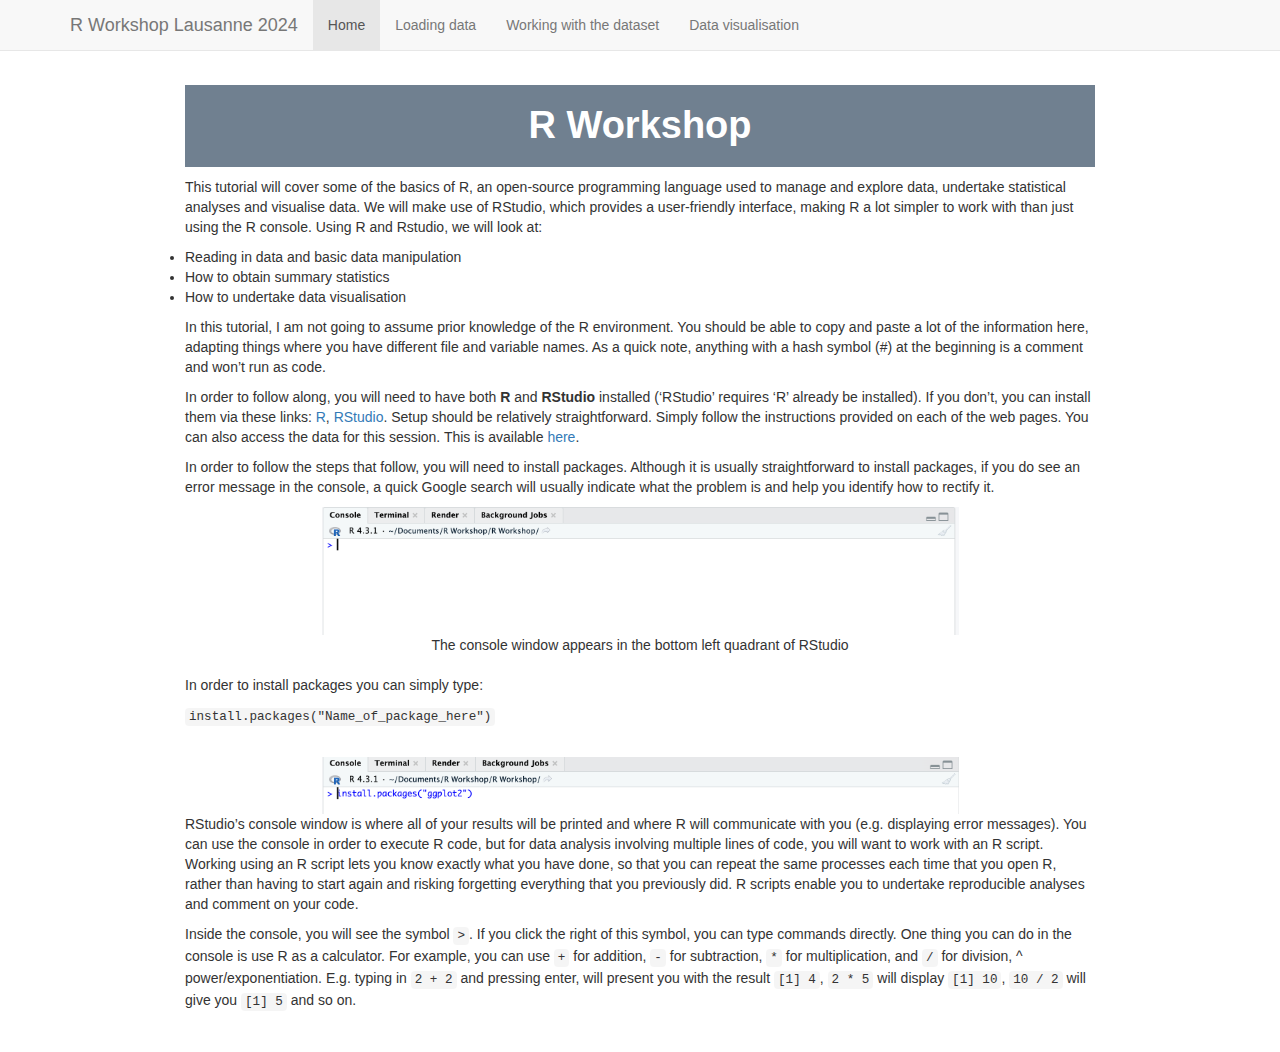
<file: index.html>
<!DOCTYPE html>

<html>

<head>

<meta charset="utf-8" />
<meta name="generator" content="pandoc" />
<meta http-equiv="X-UA-Compatible" content="IE=EDGE" />




<title>R Workshop</title>

<script src="site_libs/header-attrs-2.25/header-attrs.js"></script>
<script src="site_libs/jquery-3.6.0/jquery-3.6.0.min.js"></script>
<meta name="viewport" content="width=device-width, initial-scale=1" />
<link href="site_libs/bootstrap-3.3.5/css/bootstrap.min.css" rel="stylesheet" />
<script src="site_libs/bootstrap-3.3.5/js/bootstrap.min.js"></script>
<script src="site_libs/bootstrap-3.3.5/shim/html5shiv.min.js"></script>
<script src="site_libs/bootstrap-3.3.5/shim/respond.min.js"></script>
<style>h1 {font-size: 34px;}
       h1.title {font-size: 38px;}
       h2 {font-size: 30px;}
       h3 {font-size: 24px;}
       h4 {font-size: 18px;}
       h5 {font-size: 16px;}
       h6 {font-size: 12px;}
       code {color: inherit; background-color: rgba(0, 0, 0, 0.04);}
       pre:not([class]) { background-color: white }</style>
<script src="site_libs/navigation-1.1/tabsets.js"></script>
<link href="site_libs/highlightjs-9.12.0/default.css" rel="stylesheet" />
<script src="site_libs/highlightjs-9.12.0/highlight.js"></script>

<style type="text/css">
  code{white-space: pre-wrap;}
  span.smallcaps{font-variant: small-caps;}
  span.underline{text-decoration: underline;}
  div.column{display: inline-block; vertical-align: top; width: 50%;}
  div.hanging-indent{margin-left: 1.5em; text-indent: -1.5em;}
  ul.task-list{list-style: none;}
    </style>

<style type="text/css">code{white-space: pre;}</style>
<script type="text/javascript">
if (window.hljs) {
  hljs.configure({languages: []});
  hljs.initHighlightingOnLoad();
  if (document.readyState && document.readyState === "complete") {
    window.setTimeout(function() { hljs.initHighlighting(); }, 0);
  }
}
</script>






<link rel="stylesheet" href="style.css" type="text/css" />



<style type = "text/css">
.main-container {
  max-width: 940px;
  margin-left: auto;
  margin-right: auto;
}
img {
  max-width:100%;
}
.tabbed-pane {
  padding-top: 12px;
}
.html-widget {
  margin-bottom: 20px;
}
button.code-folding-btn:focus {
  outline: none;
}
summary {
  display: list-item;
}
details > summary > p:only-child {
  display: inline;
}
pre code {
  padding: 0;
}
</style>


<style type="text/css">
.dropdown-submenu {
  position: relative;
}
.dropdown-submenu>.dropdown-menu {
  top: 0;
  left: 100%;
  margin-top: -6px;
  margin-left: -1px;
  border-radius: 0 6px 6px 6px;
}
.dropdown-submenu:hover>.dropdown-menu {
  display: block;
}
.dropdown-submenu>a:after {
  display: block;
  content: " ";
  float: right;
  width: 0;
  height: 0;
  border-color: transparent;
  border-style: solid;
  border-width: 5px 0 5px 5px;
  border-left-color: #cccccc;
  margin-top: 5px;
  margin-right: -10px;
}
.dropdown-submenu:hover>a:after {
  border-left-color: #adb5bd;
}
.dropdown-submenu.pull-left {
  float: none;
}
.dropdown-submenu.pull-left>.dropdown-menu {
  left: -100%;
  margin-left: 10px;
  border-radius: 6px 0 6px 6px;
}
</style>

<script type="text/javascript">
// manage active state of menu based on current page
$(document).ready(function () {
  // active menu anchor
  href = window.location.pathname
  href = href.substr(href.lastIndexOf('/') + 1)
  if (href === "")
    href = "index.html";
  var menuAnchor = $('a[href="' + href + '"]');

  // mark the anchor link active (and if it's in a dropdown, also mark that active)
  var dropdown = menuAnchor.closest('li.dropdown');
  if (window.bootstrap) { // Bootstrap 4+
    menuAnchor.addClass('active');
    dropdown.find('> .dropdown-toggle').addClass('active');
  } else { // Bootstrap 3
    menuAnchor.parent().addClass('active');
    dropdown.addClass('active');
  }

  // Navbar adjustments
  var navHeight = $(".navbar").first().height() + 15;
  var style = document.createElement('style');
  var pt = "padding-top: " + navHeight + "px; ";
  var mt = "margin-top: -" + navHeight + "px; ";
  var css = "";
  // offset scroll position for anchor links (for fixed navbar)
  for (var i = 1; i <= 6; i++) {
    css += ".section h" + i + "{ " + pt + mt + "}\n";
  }
  style.innerHTML = "body {" + pt + "padding-bottom: 40px; }\n" + css;
  document.head.appendChild(style);
});
</script>

<!-- tabsets -->

<style type="text/css">
.tabset-dropdown > .nav-tabs {
  display: inline-table;
  max-height: 500px;
  min-height: 44px;
  overflow-y: auto;
  border: 1px solid #ddd;
  border-radius: 4px;
}

.tabset-dropdown > .nav-tabs > li.active:before, .tabset-dropdown > .nav-tabs.nav-tabs-open:before {
  content: "\e259";
  font-family: 'Glyphicons Halflings';
  display: inline-block;
  padding: 10px;
  border-right: 1px solid #ddd;
}

.tabset-dropdown > .nav-tabs.nav-tabs-open > li.active:before {
  content: "\e258";
  font-family: 'Glyphicons Halflings';
  border: none;
}

.tabset-dropdown > .nav-tabs > li.active {
  display: block;
}

.tabset-dropdown > .nav-tabs > li > a,
.tabset-dropdown > .nav-tabs > li > a:focus,
.tabset-dropdown > .nav-tabs > li > a:hover {
  border: none;
  display: inline-block;
  border-radius: 4px;
  background-color: transparent;
}

.tabset-dropdown > .nav-tabs.nav-tabs-open > li {
  display: block;
  float: none;
}

.tabset-dropdown > .nav-tabs > li {
  display: none;
}
</style>

<!-- code folding -->




</head>

<body>


<div class="container-fluid main-container">




<div class="navbar navbar-default  navbar-fixed-top" role="navigation">
  <div class="container">
    <div class="navbar-header">
      <button type="button" class="navbar-toggle collapsed" data-toggle="collapse" data-bs-toggle="collapse" data-target="#navbar" data-bs-target="#navbar">
        <span class="icon-bar"></span>
        <span class="icon-bar"></span>
        <span class="icon-bar"></span>
      </button>
      <a class="navbar-brand" href="index.html">R Workshop Lausanne 2024</a>
    </div>
    <div id="navbar" class="navbar-collapse collapse">
      <ul class="nav navbar-nav">
        <li>
  <a href="index.html">Home</a>
</li>
<li>
  <a href="working_with_data.html">Loading data</a>
</li>
<li>
  <a href="working_with_data_2.html">Working with the dataset</a>
</li>
<li>
  <a href="Plotting-with-ggplot2.html">Data visualisation</a>
</li>
      </ul>
      <ul class="nav navbar-nav navbar-right">
        
      </ul>
    </div><!--/.nav-collapse -->
  </div><!--/.container -->
</div><!--/.navbar -->

<div id="header">



<h1 class="title toc-ignore">R Workshop</h1>

</div>


<p>This tutorial will cover some of the basics of R, an open-source
programming language used to manage and explore data, undertake
statistical analyses and visualise data. We will make use of RStudio,
which provides a user-friendly interface, making R a lot simpler to work
with than just using the R console. Using R and Rstudio, we will look
at:</p>
<li>
Reading in data and basic data manipulation
<li>
How to obtain summary statistics
<li>
How to undertake data visualisation
</li>
<p>
<p>In this tutorial, I am not going to assume prior knowledge of the R
environment. You should be able to copy and paste a lot of the
information here, adapting things where you have different file and
variable names. As a quick note, anything with a hash symbol (#) at the
beginning is a comment and won’t run as code.</p>
<p>In order to follow along, you will need to have both <b> R </b> and
<b> RStudio </b> installed (‘RStudio’ requires ‘R’ already be
installed). If you don’t, you can install them via these links: <a
href="https://cran.rstudio.com/">R</a>, <a
href="https://www.rstudio.com/products/rstudio/download/#download">RStudio</a>.
Setup should be relatively straightforward. Simply follow the
instructions provided on each of the web pages. You can also access the
data for this session. This is available <a
href="https://osf.io/dpxbk">here</a>.</p>
<p>In order to follow the steps that follow, you will need to install
packages. Although it is usually straightforward to install packages, if
you do see an error message in the console, a quick Google search will
usually indicate what the problem is and help you identify how to
rectify it. <br></p>
<center>
<div class="float">
<img src="Console%20window.png" style="width:70.0%"
alt="The console window appears in the bottom left quadrant of RStudio" />
<div class="figcaption">The console window appears in the bottom left
quadrant of RStudio</div>
</div>
</center>
<p><br> In order to install packages you can simply type:</p>
<p><code>install.packages("Name_of_package_here")</code> <br><br></p>
<center>
<img src="Console%20window%20package%20install.png"
style="width:70.0%" />
</center>
<p>RStudio’s console window is where all of your results will be printed
and where R will communicate with you (e.g. displaying error messages).
You can use the console in order to execute R code, but for data
analysis involving multiple lines of code, you will want to work with an
R script. Working using an R script lets you know exactly what you have
done, so that you can repeat the same processes each time that you open
R, rather than having to start again and risking forgetting everything
that you previously did. R scripts enable you to undertake reproducible
analyses and comment on your code.</p>
<p>Inside the console, you will see the symbol <code>&gt;</code>. If you
click the right of this symbol, you can type commands directly. One
thing you can do in the console is use R as a calculator. For example,
you can use <code>+</code> for addition, <code>-</code> for subtraction,
<code>*</code> for multiplication, and <code>/</code> for division, ^
power/exponentiation. E.g. typing in <code>2 + 2</code> and pressing
enter, will present you with the result <code>[1] 4</code>,
<code>2 * 5</code> will display <code>[1] 10</code>, <code>10 / 2</code>
will give you <code>[1] 5</code> and so on.</p>




</div>

<script>

// add bootstrap table styles to pandoc tables
function bootstrapStylePandocTables() {
  $('tr.odd').parent('tbody').parent('table').addClass('table table-condensed');
}
$(document).ready(function () {
  bootstrapStylePandocTables();
});


</script>

<!-- tabsets -->

<script>
$(document).ready(function () {
  window.buildTabsets("TOC");
});

$(document).ready(function () {
  $('.tabset-dropdown > .nav-tabs > li').click(function () {
    $(this).parent().toggleClass('nav-tabs-open');
  });
});
</script>

<!-- code folding -->


<!-- dynamically load mathjax for compatibility with self-contained -->
<script>
  (function () {
    var script = document.createElement("script");
    script.type = "text/javascript";
    script.src  = "https://mathjax.rstudio.com/latest/MathJax.js?config=TeX-AMS-MML_HTMLorMML";
    document.getElementsByTagName("head")[0].appendChild(script);
  })();
</script>

</body>
</html>
</file>
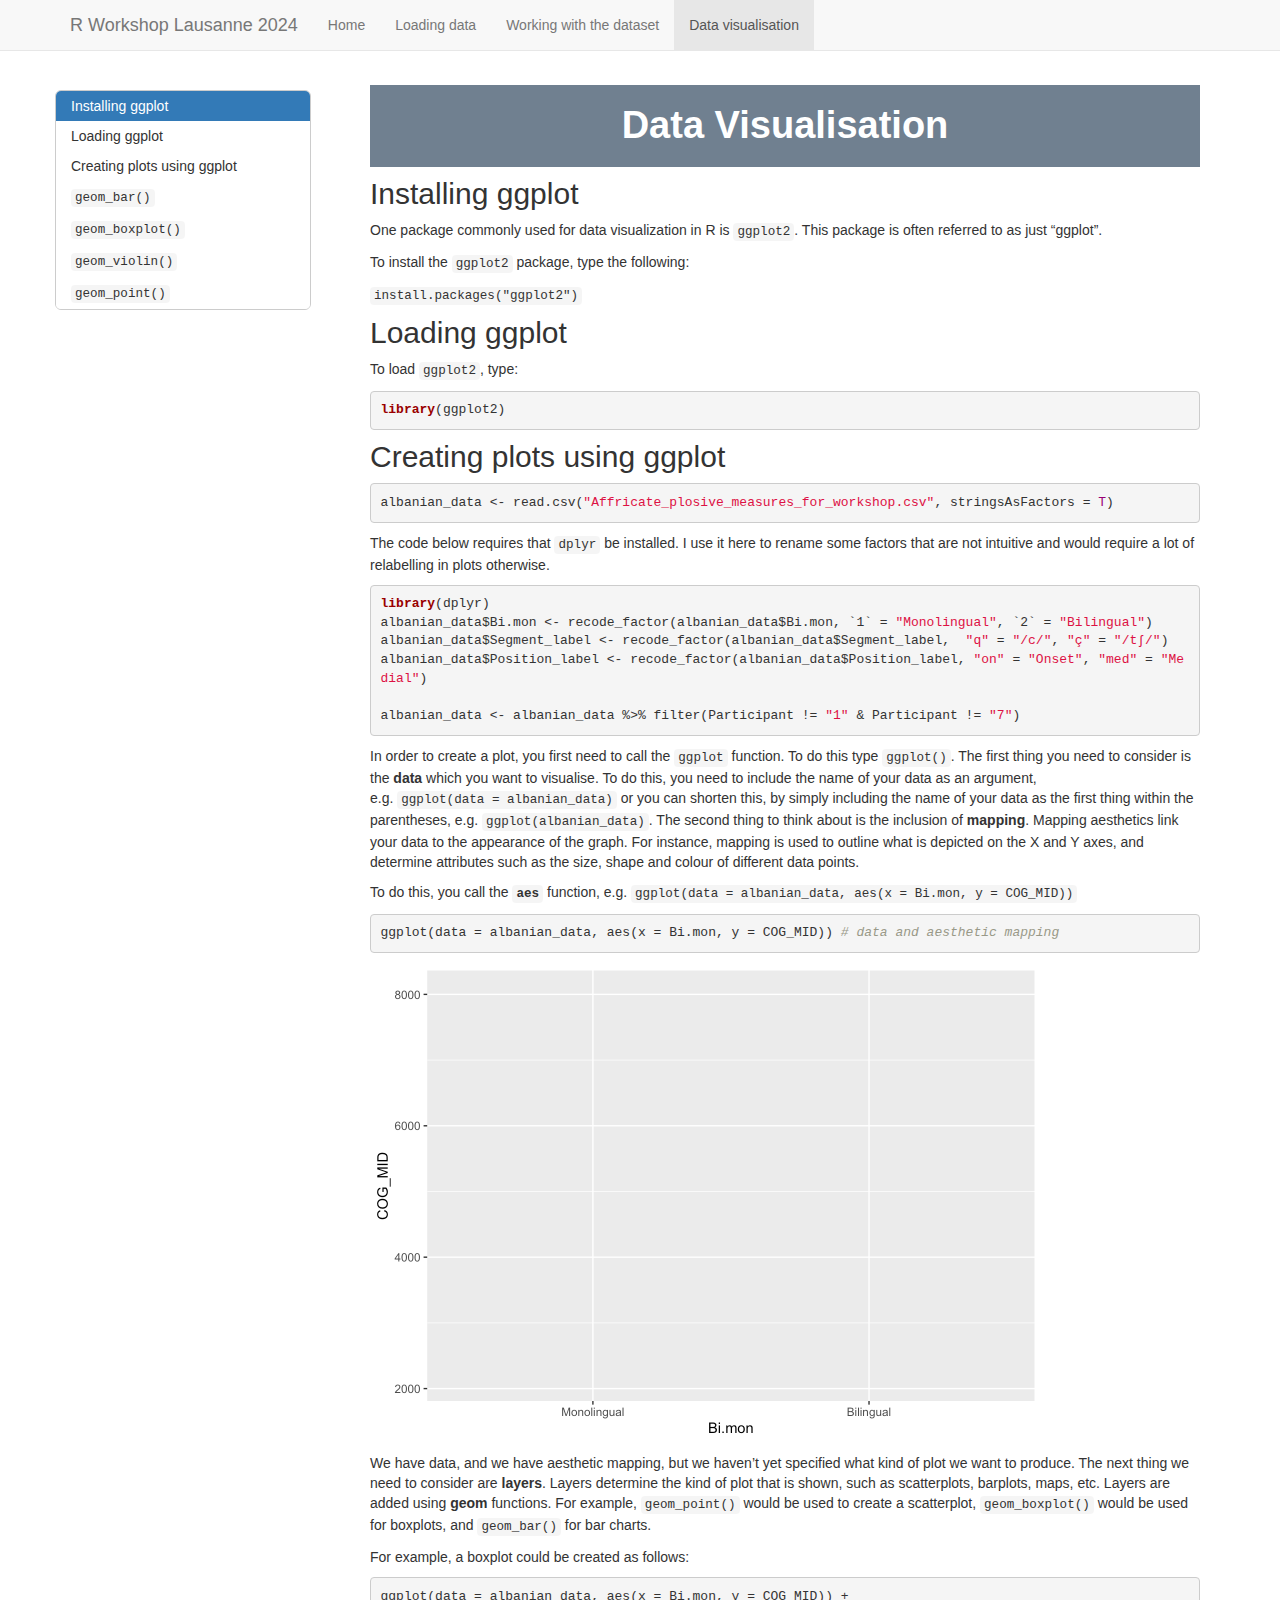
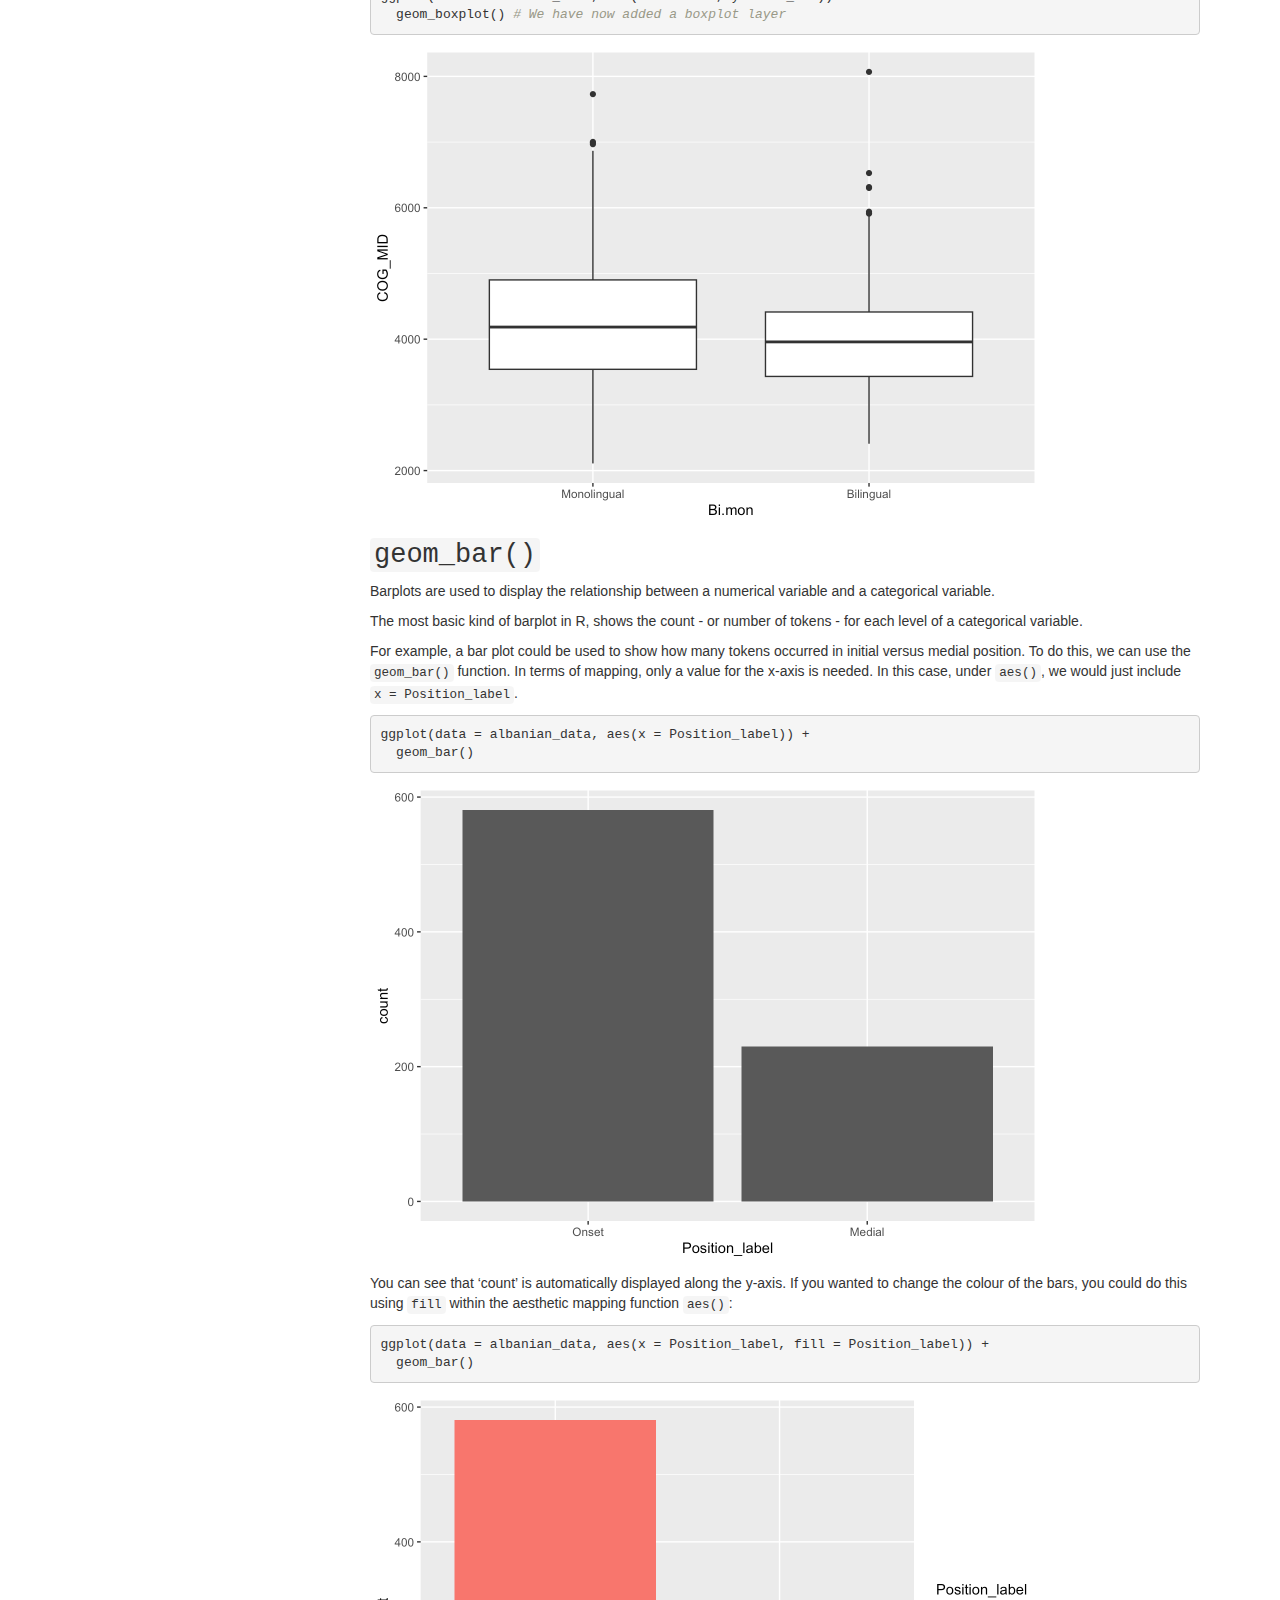
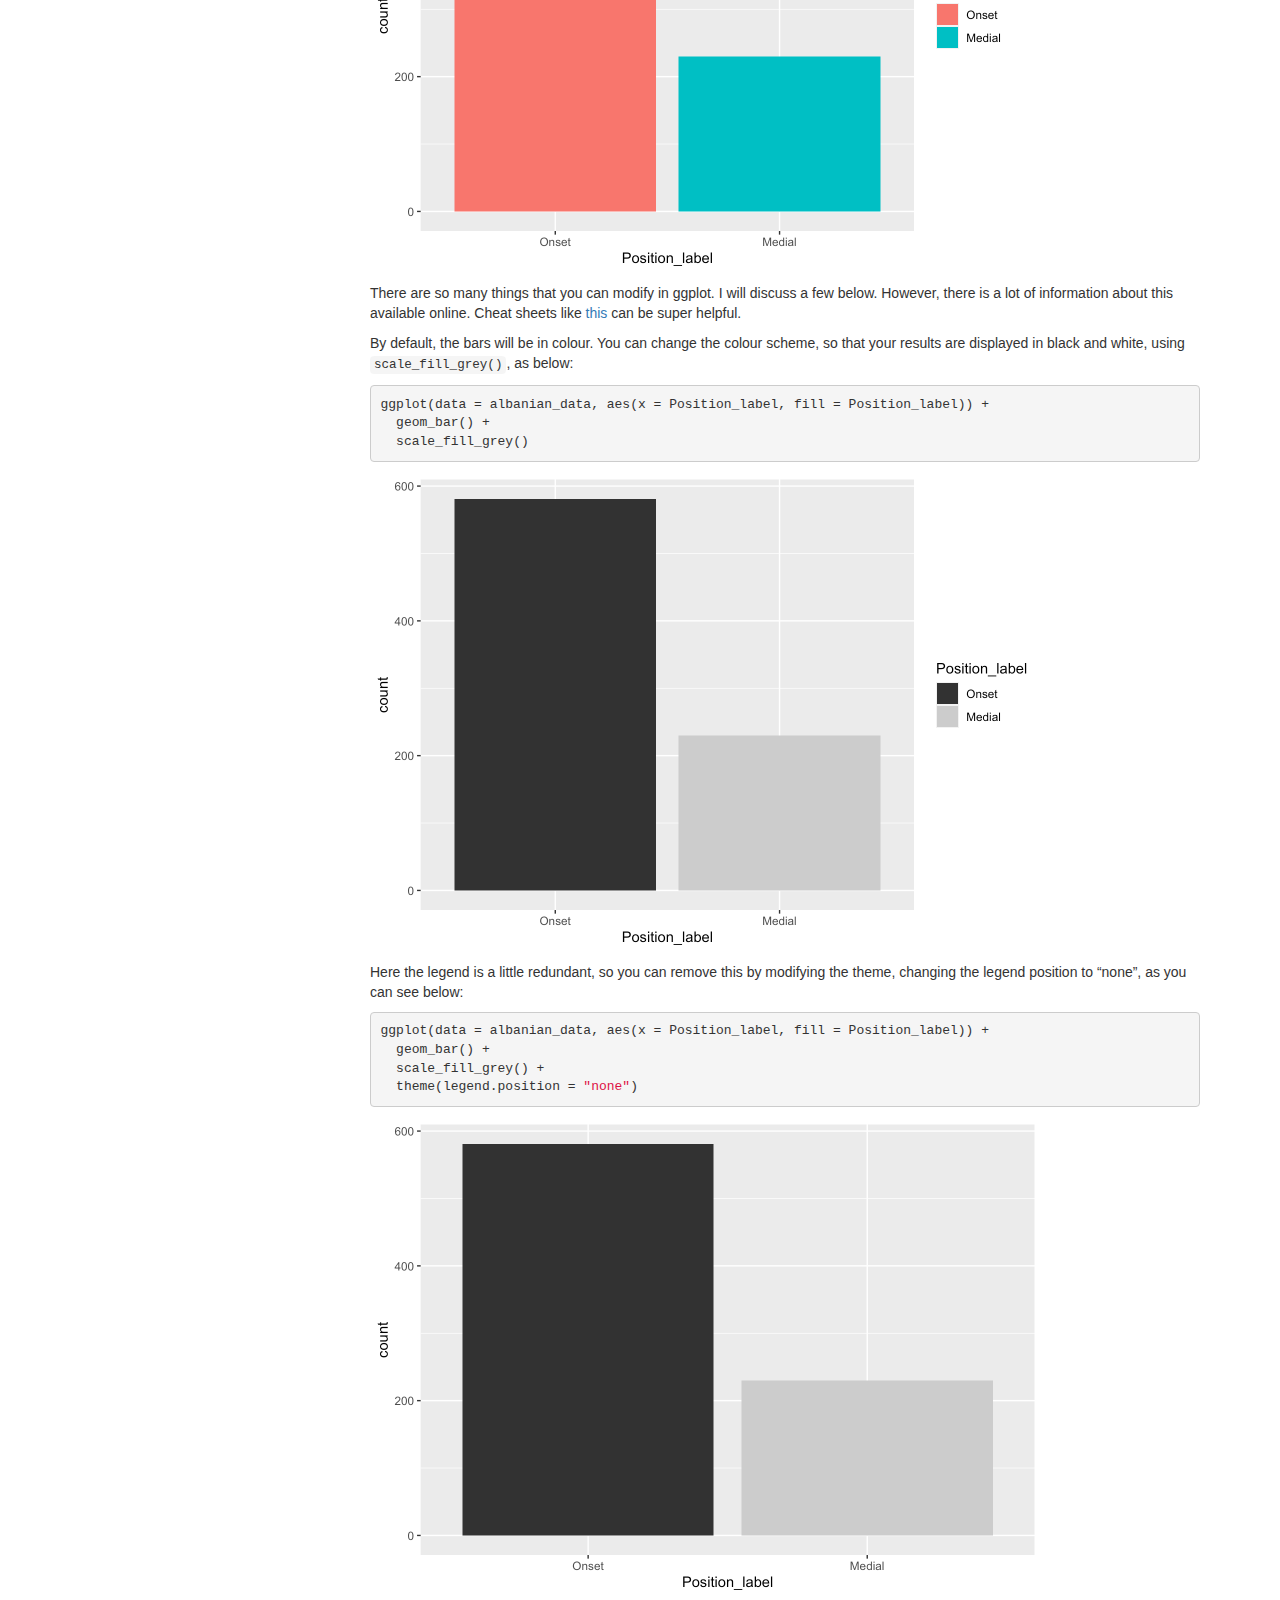
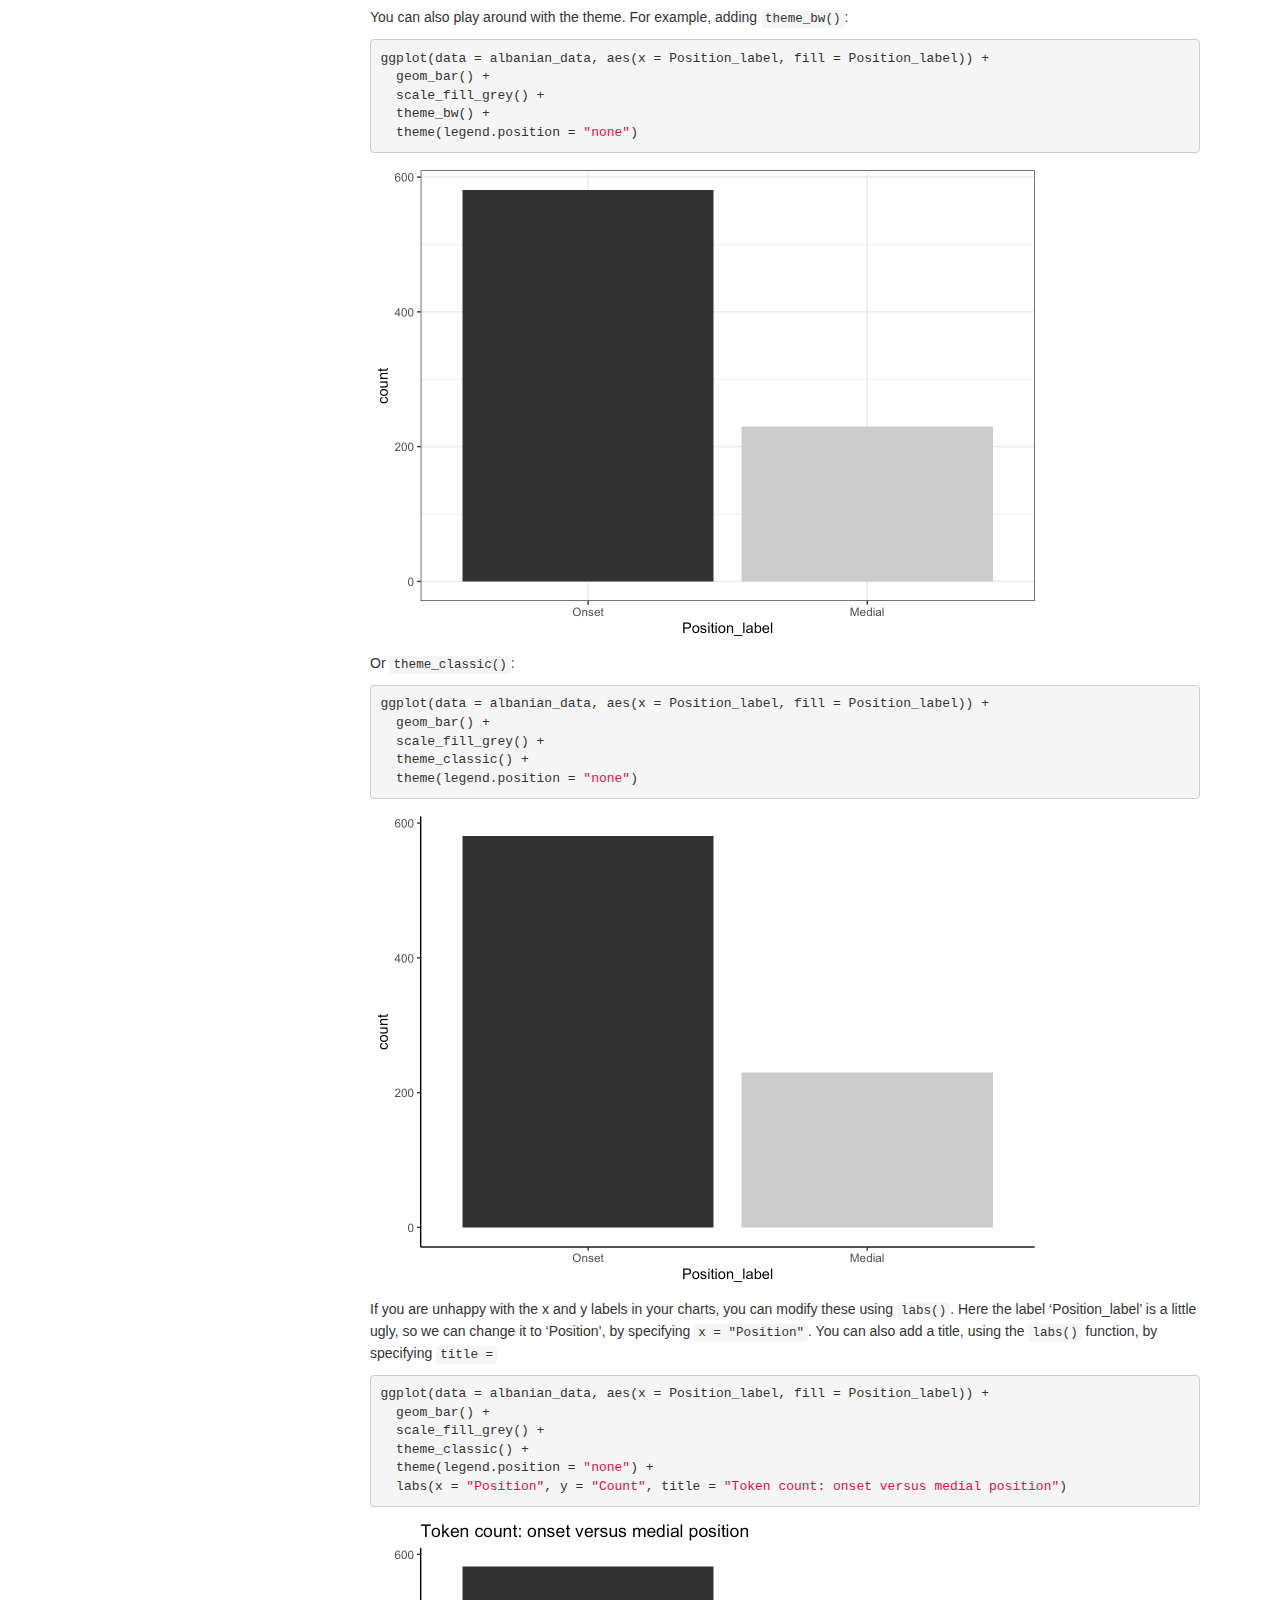
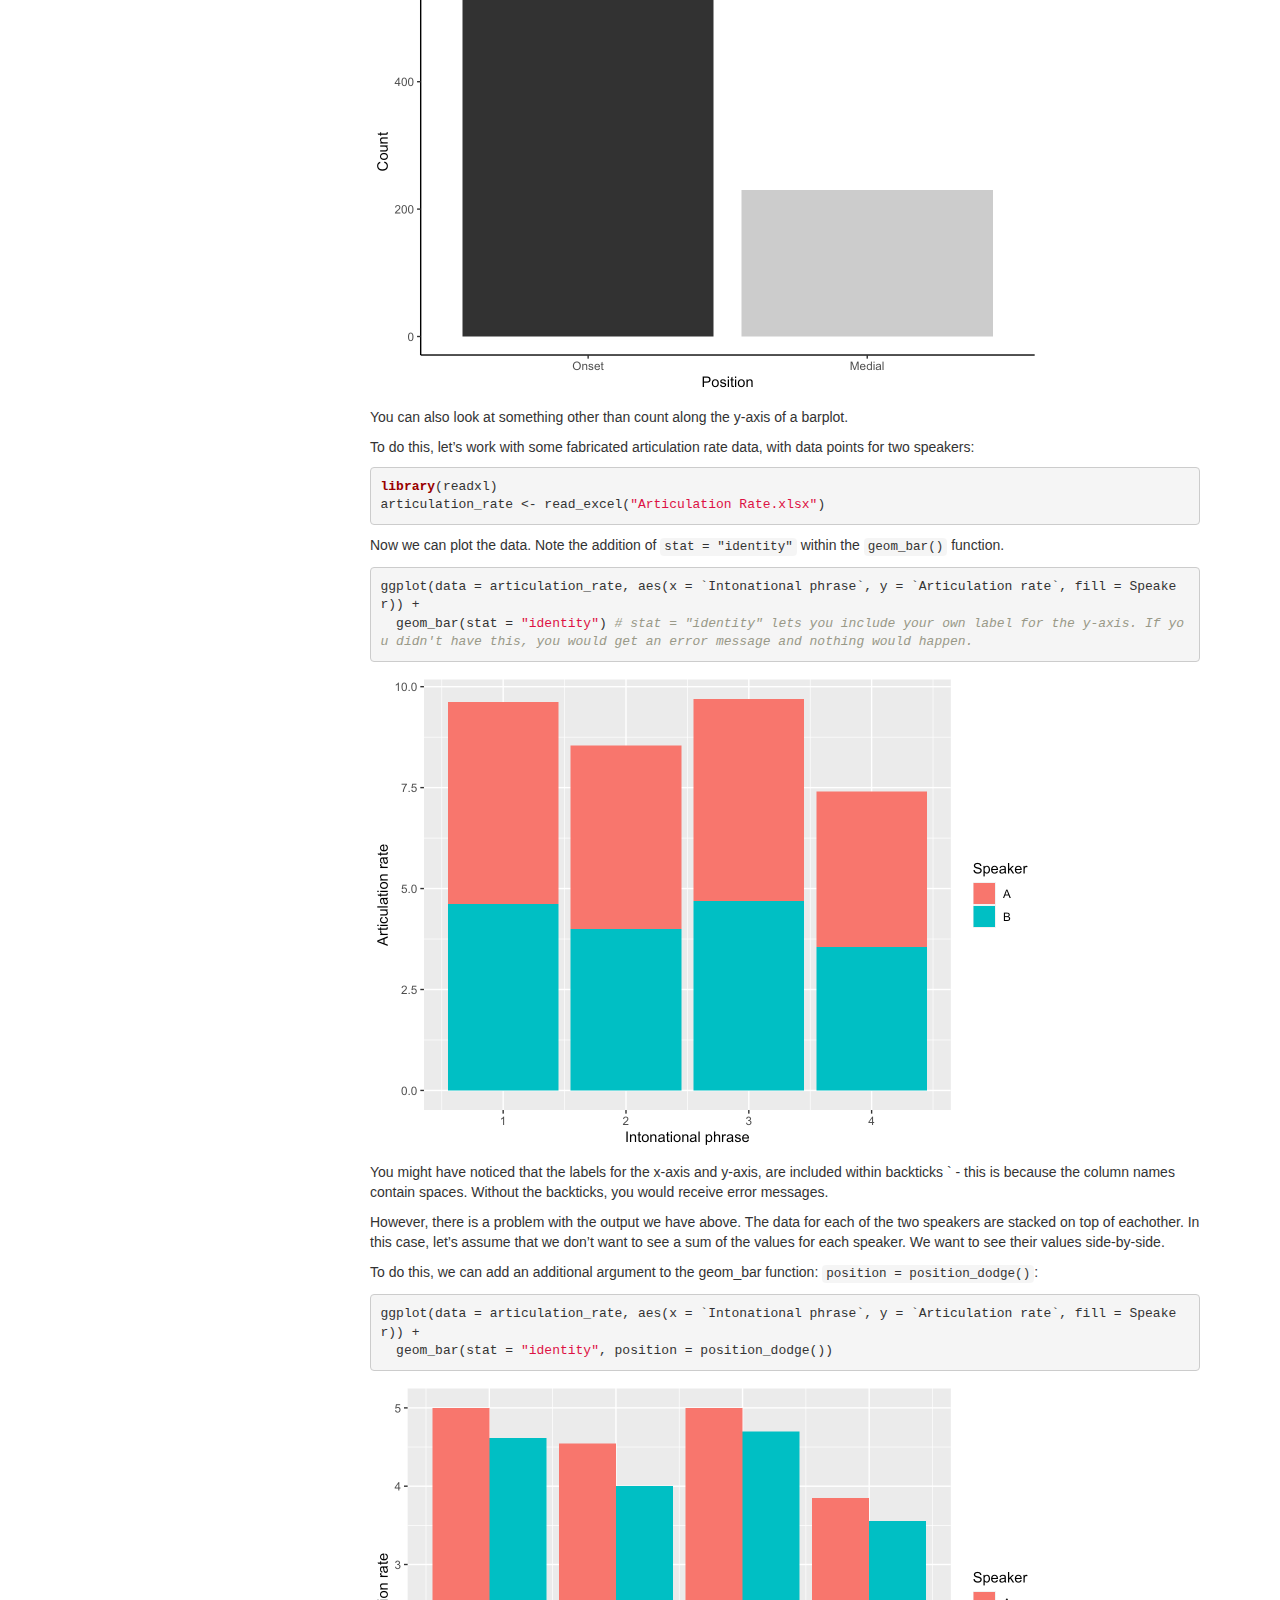
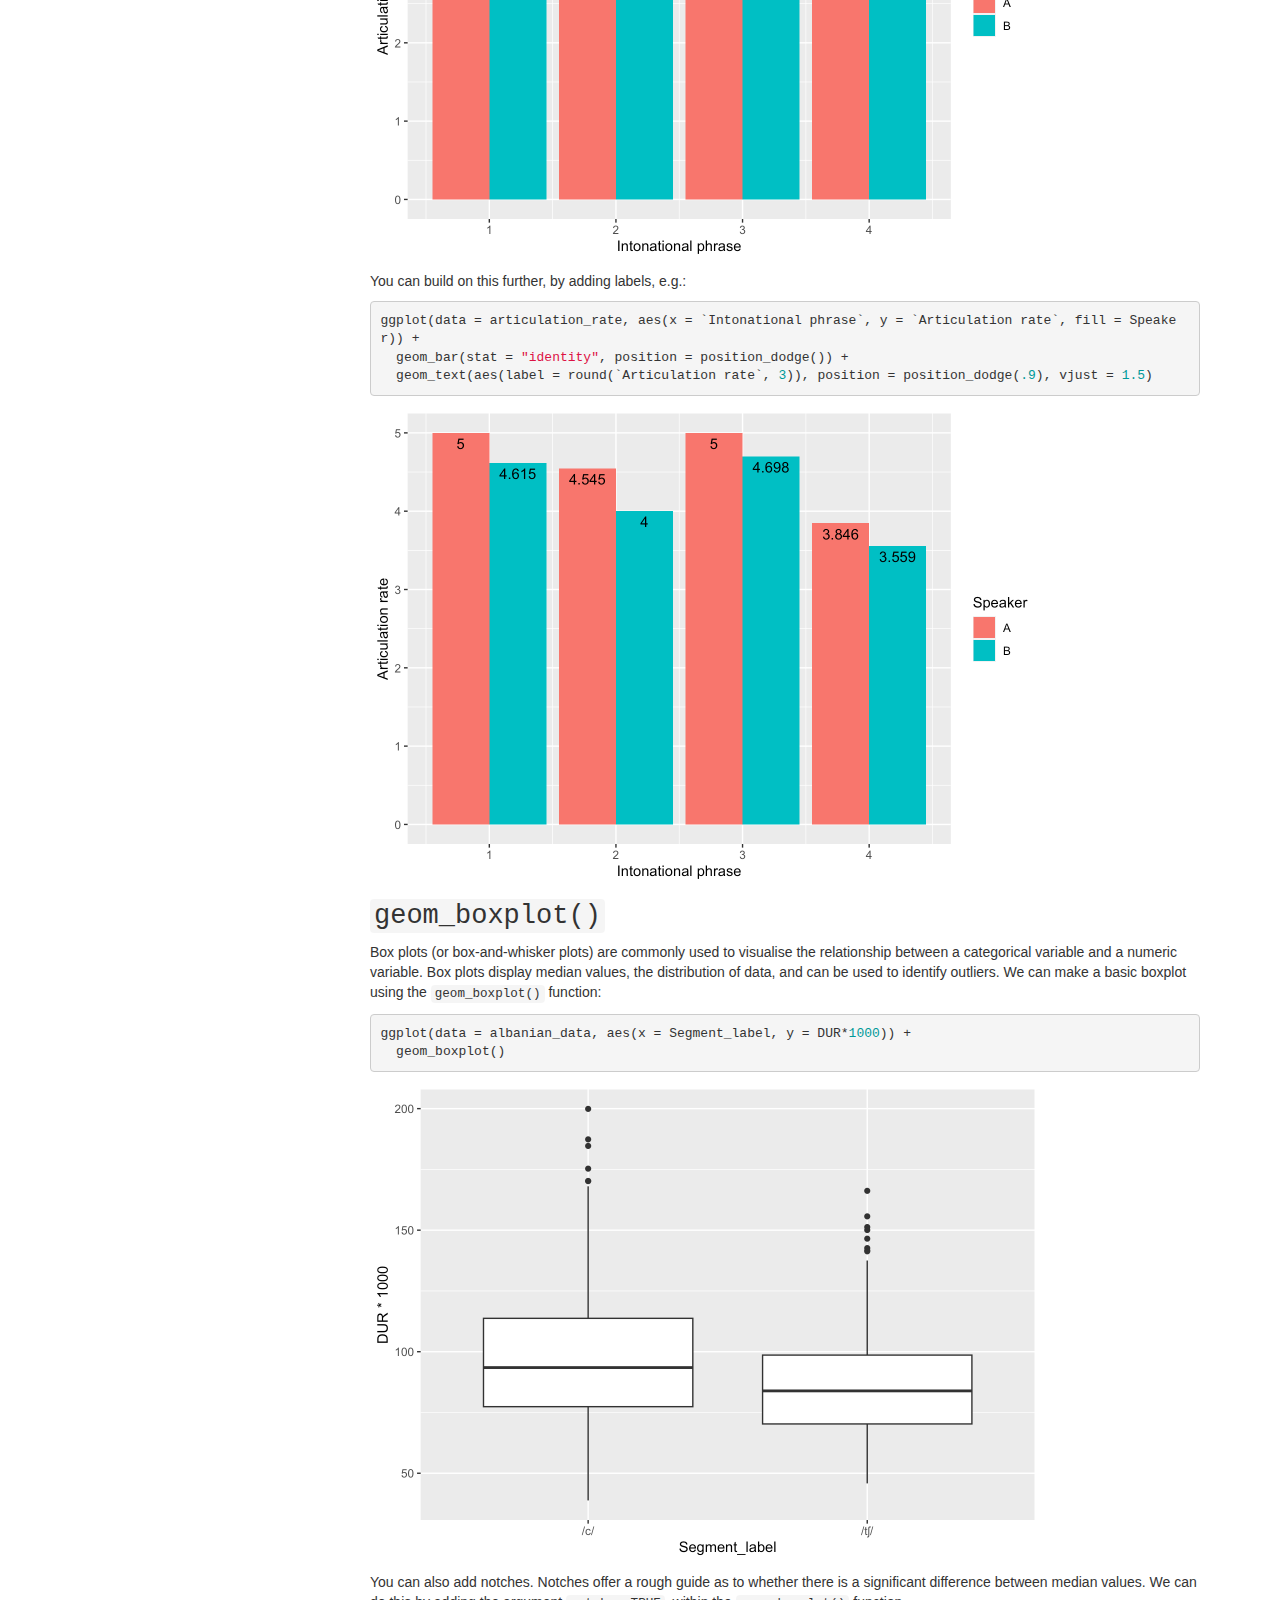
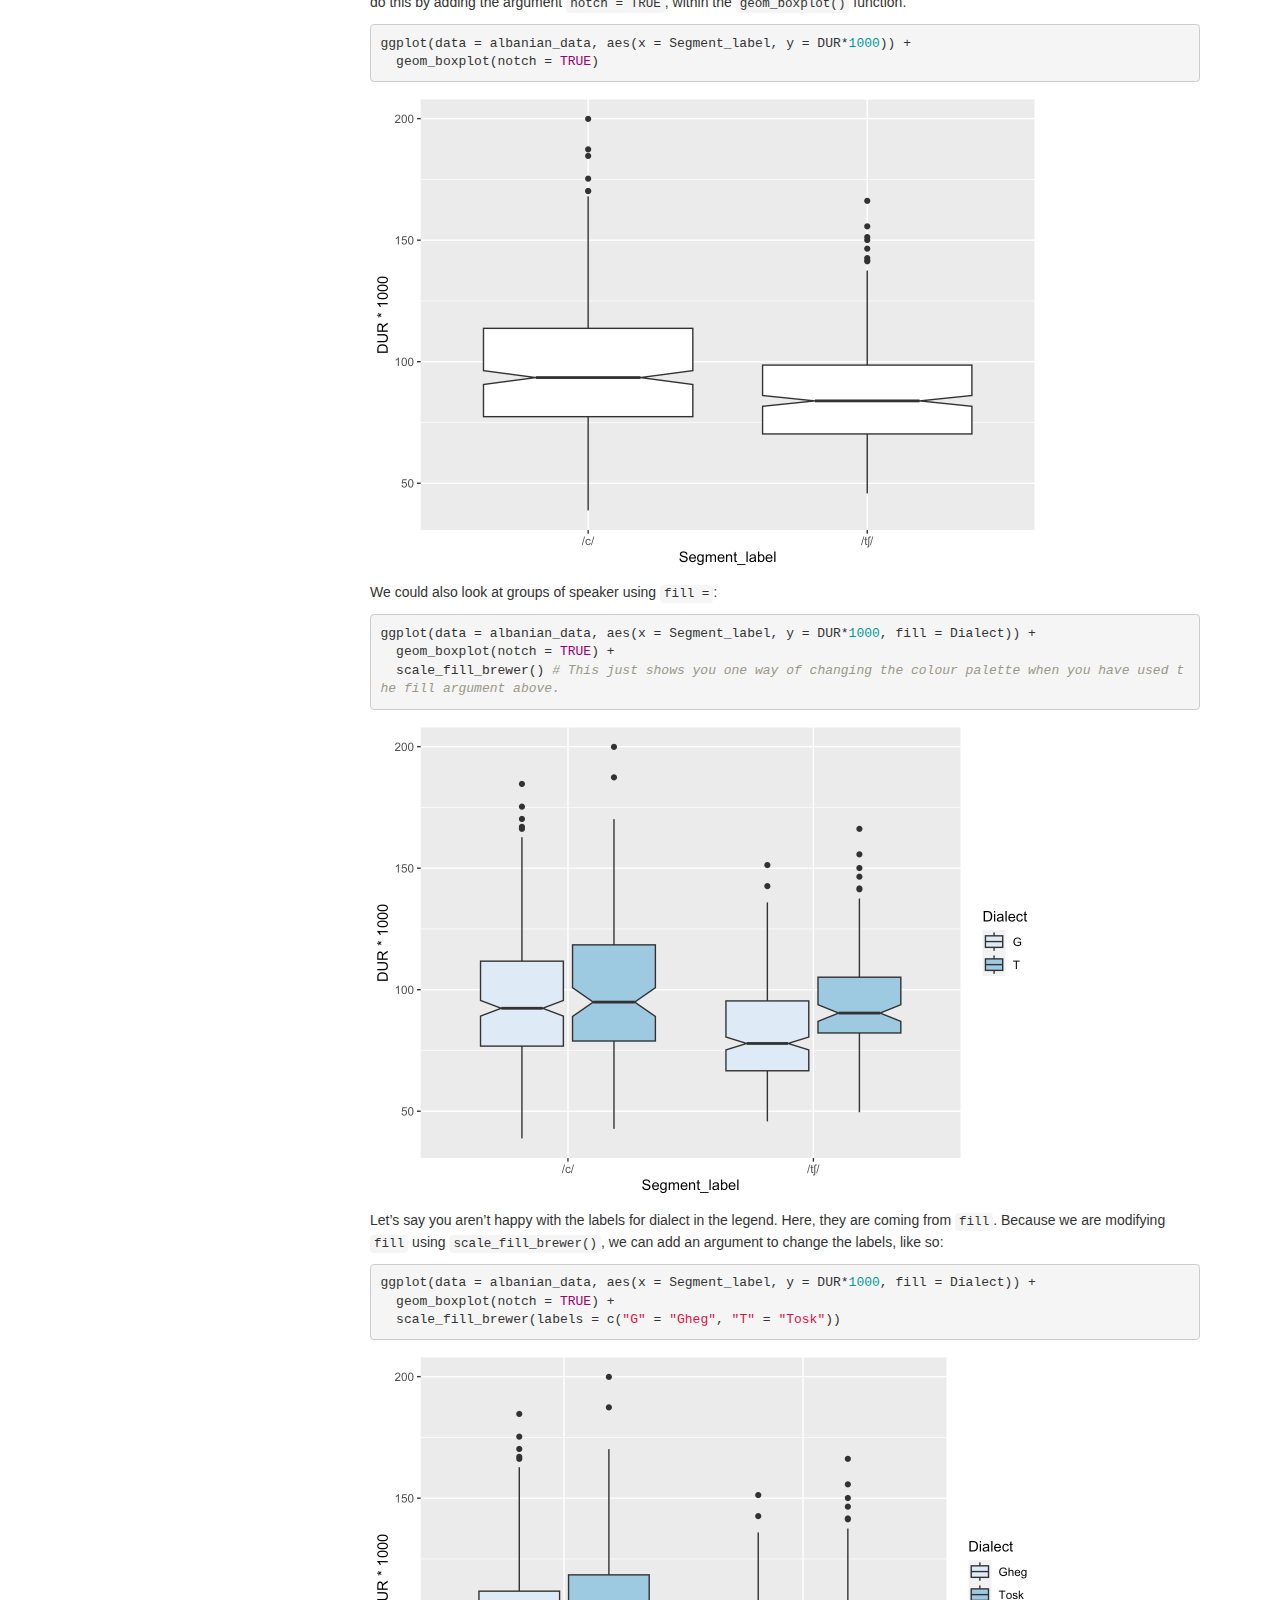
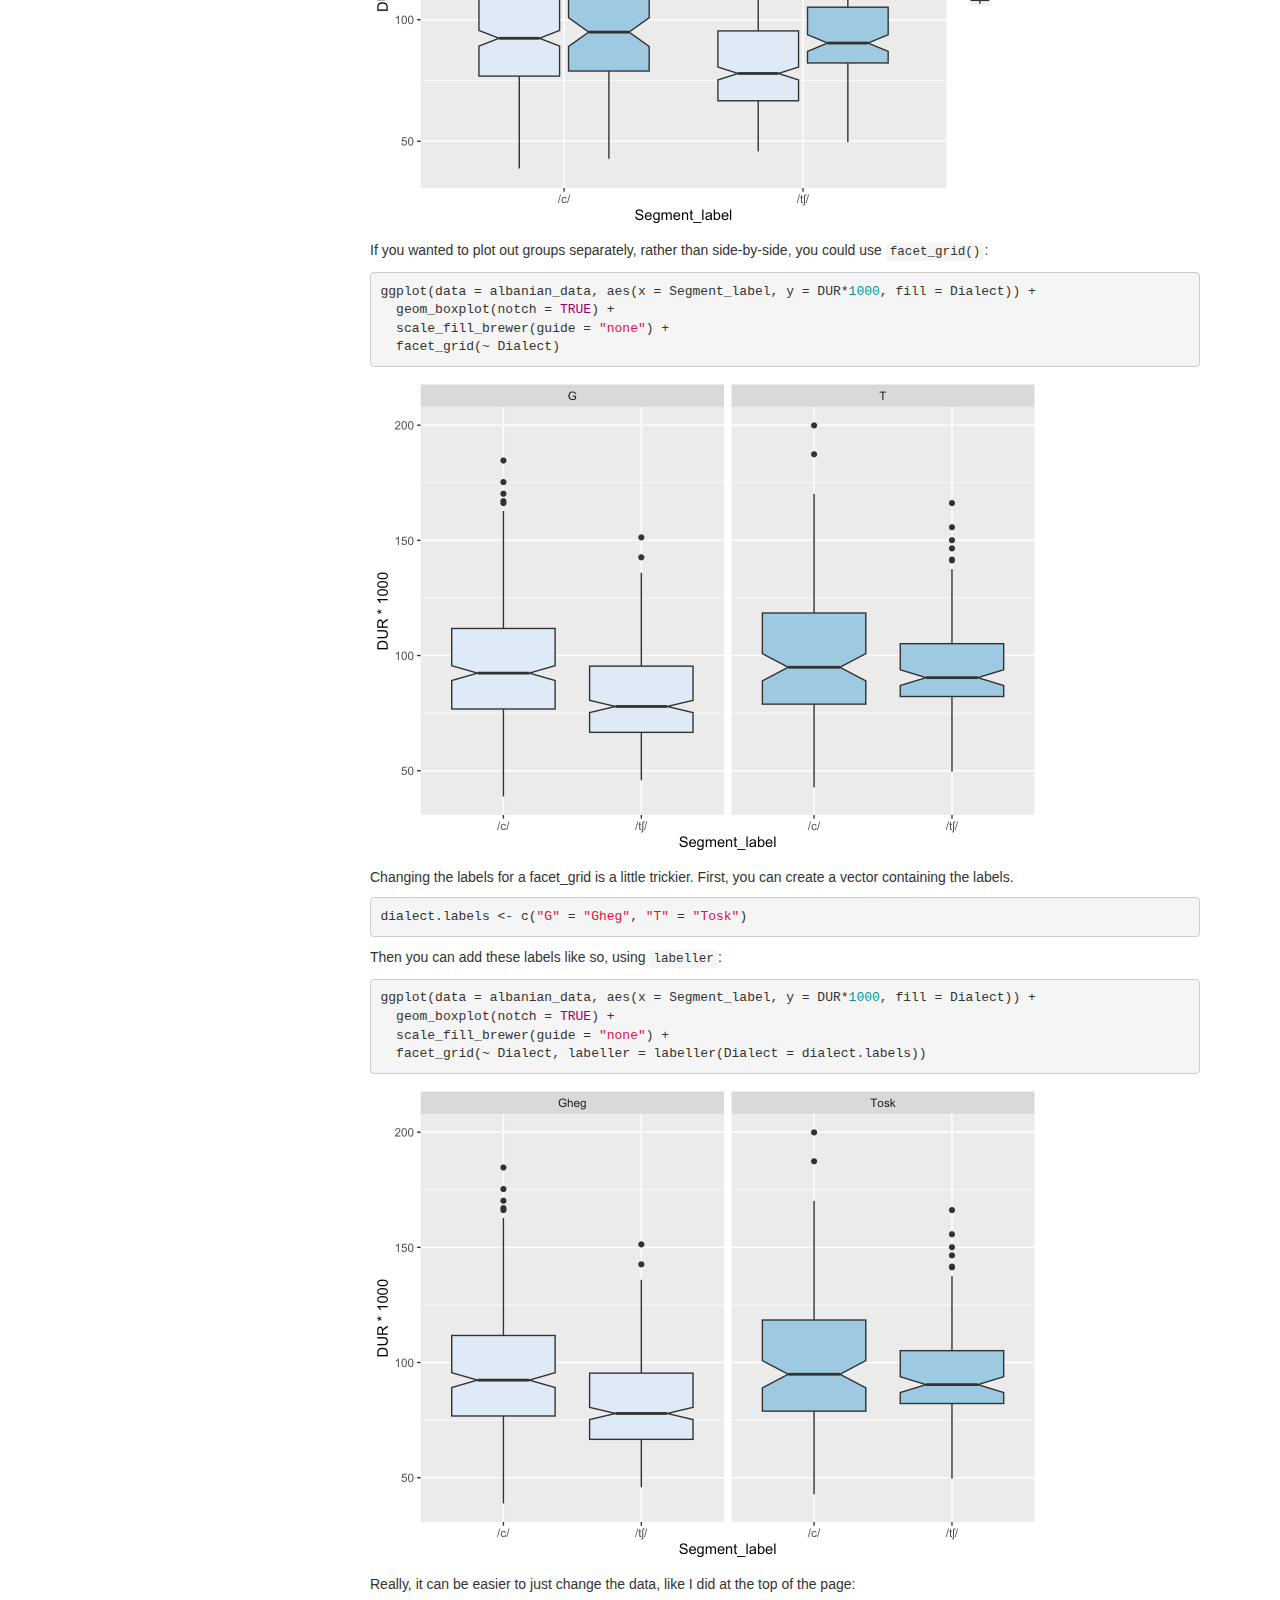
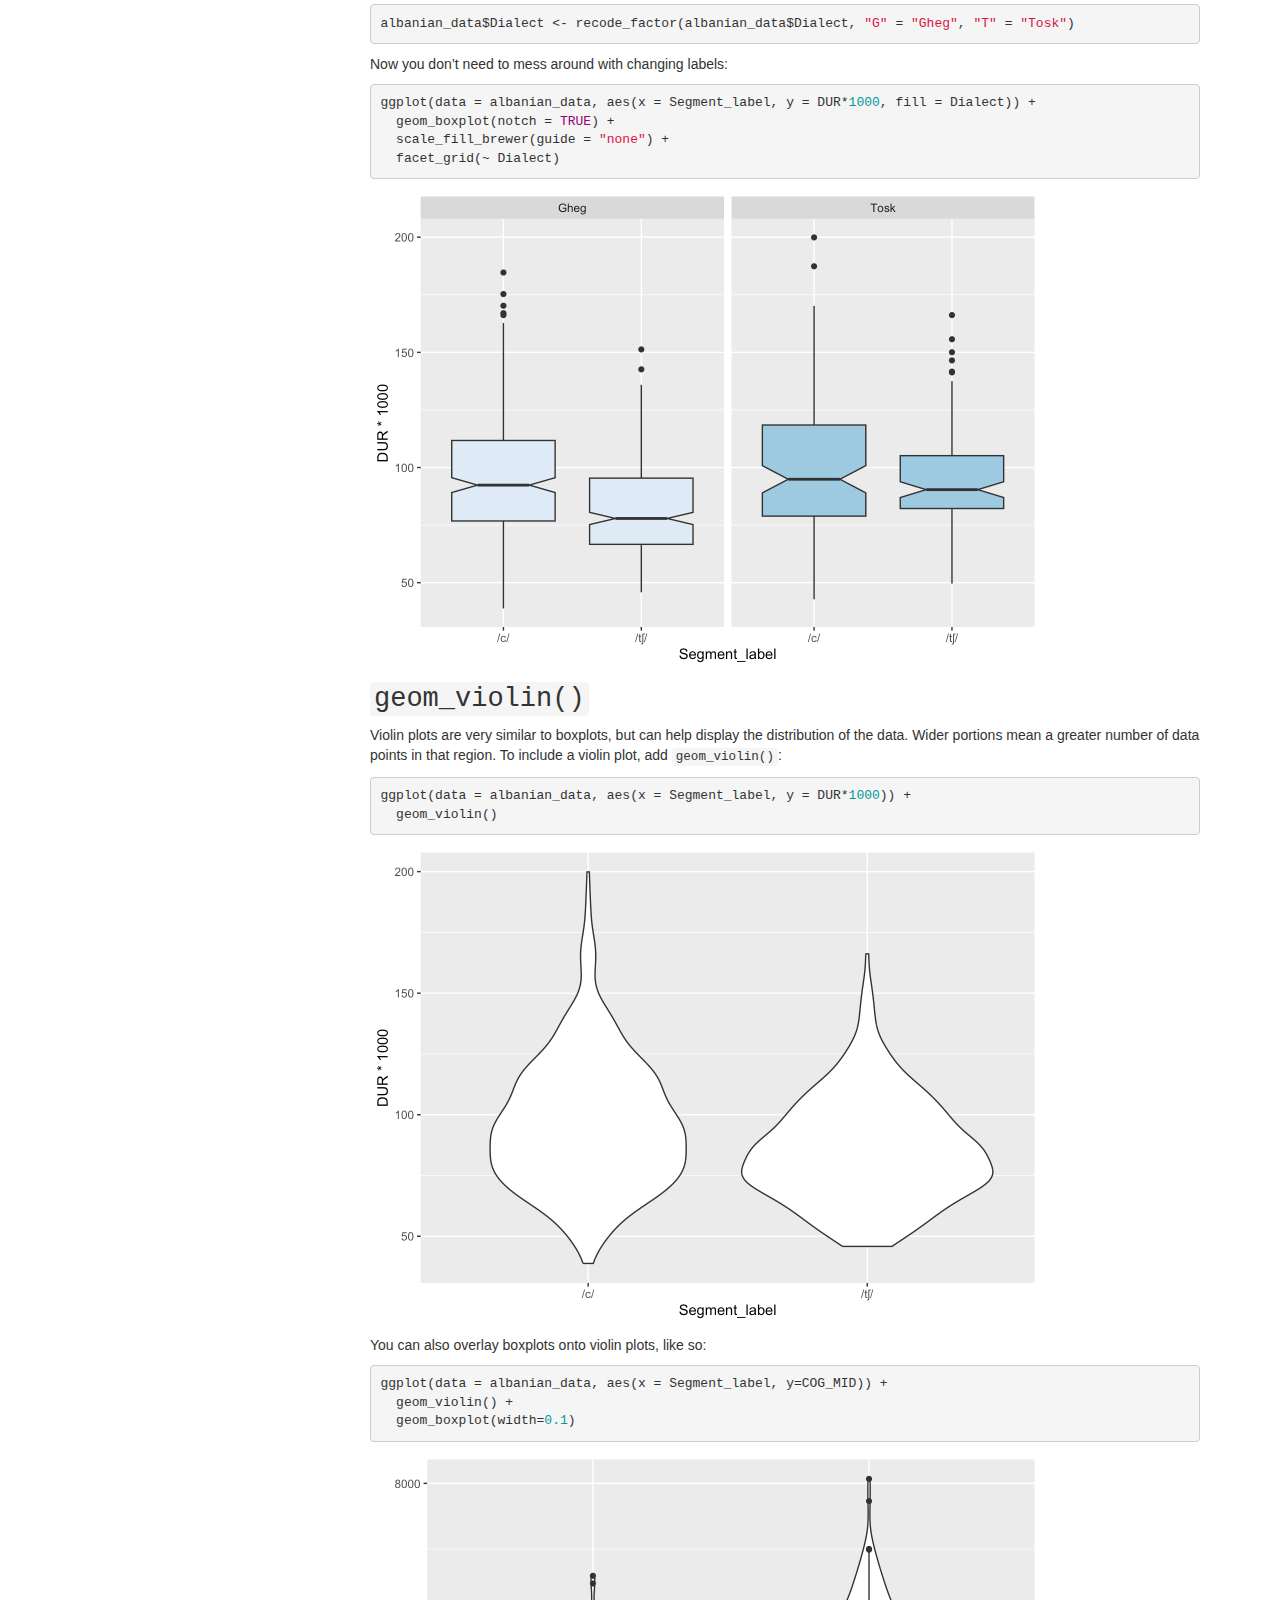
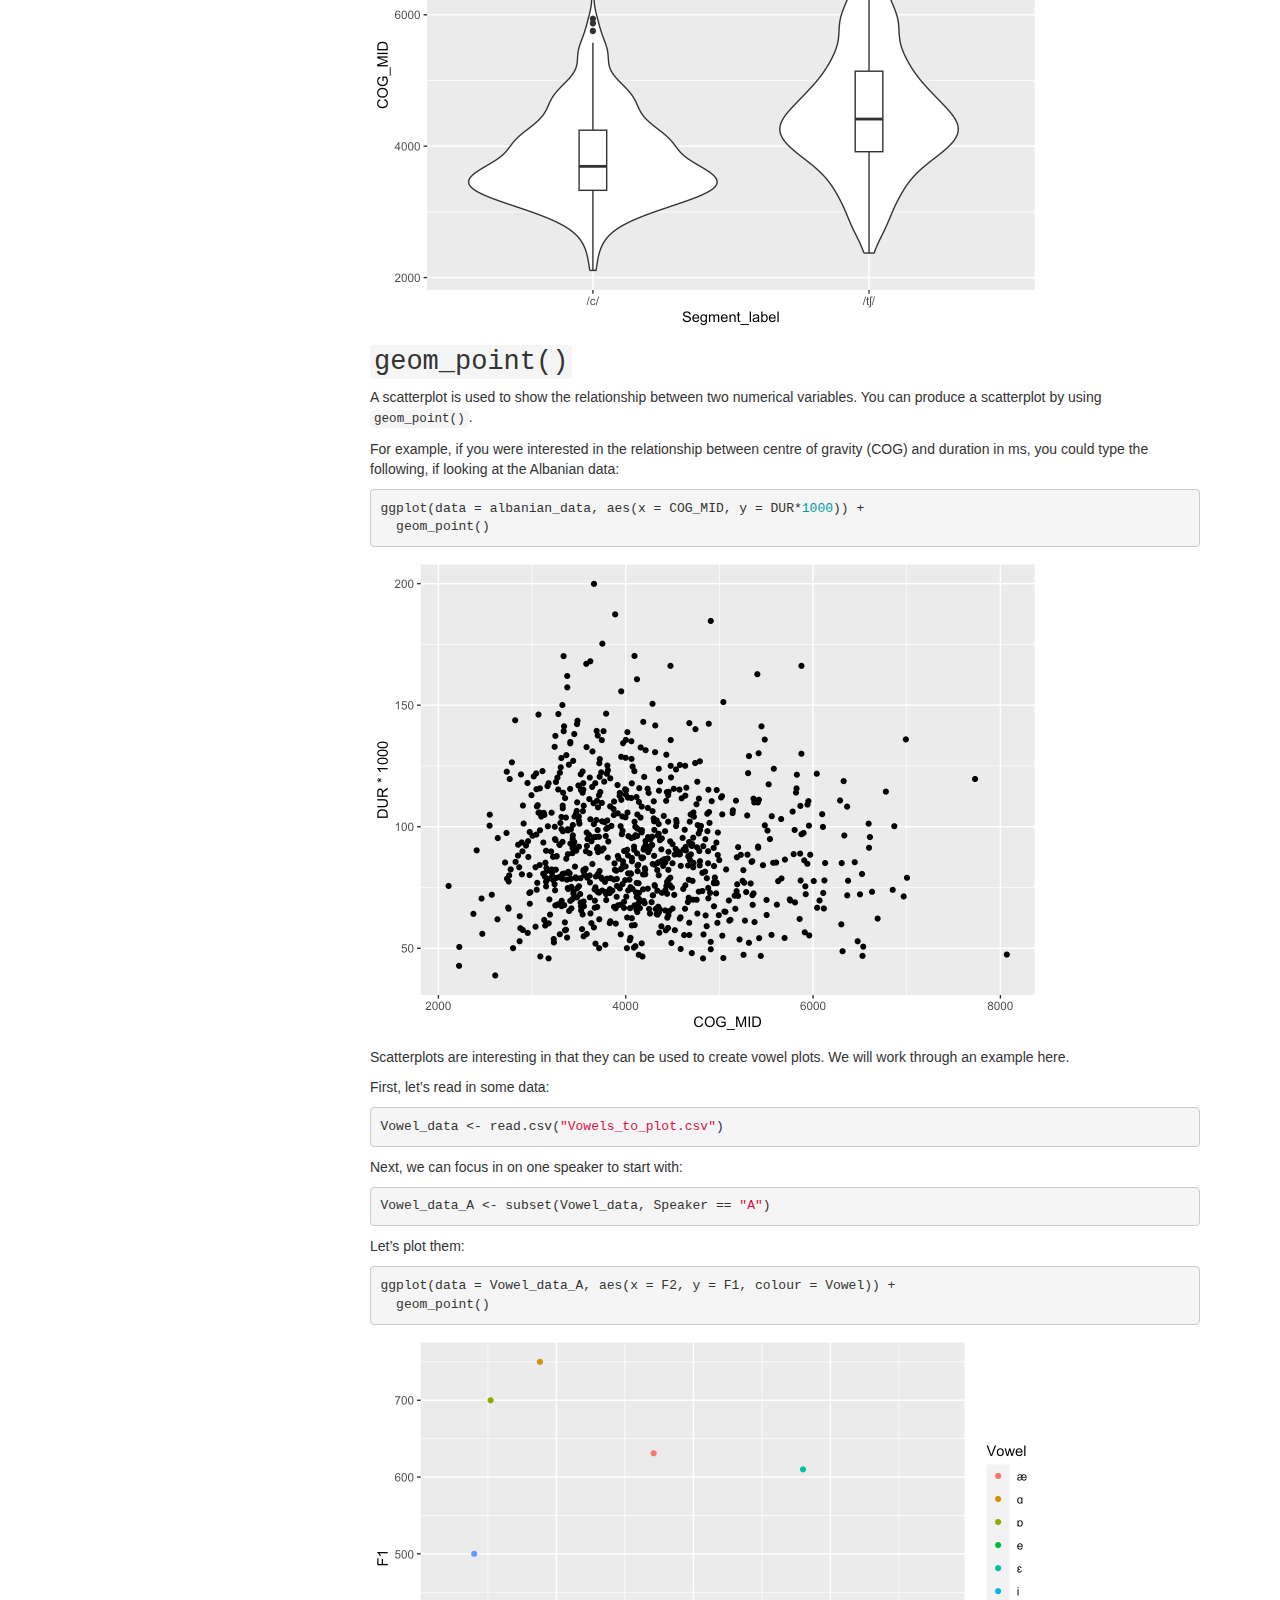
<file: Plotting-with-ggplot2.html>
<!DOCTYPE html>

<html>

<head>

<meta charset="utf-8" />
<meta name="generator" content="pandoc" />
<meta http-equiv="X-UA-Compatible" content="IE=EDGE" />




<title>Data Visualisation</title>

<script src="site_libs/header-attrs-2.25/header-attrs.js"></script>
<script src="site_libs/jquery-3.6.0/jquery-3.6.0.min.js"></script>
<meta name="viewport" content="width=device-width, initial-scale=1" />
<link href="site_libs/bootstrap-3.3.5/css/bootstrap.min.css" rel="stylesheet" />
<script src="site_libs/bootstrap-3.3.5/js/bootstrap.min.js"></script>
<script src="site_libs/bootstrap-3.3.5/shim/html5shiv.min.js"></script>
<script src="site_libs/bootstrap-3.3.5/shim/respond.min.js"></script>
<style>h1 {font-size: 34px;}
       h1.title {font-size: 38px;}
       h2 {font-size: 30px;}
       h3 {font-size: 24px;}
       h4 {font-size: 18px;}
       h5 {font-size: 16px;}
       h6 {font-size: 12px;}
       code {color: inherit; background-color: rgba(0, 0, 0, 0.04);}
       pre:not([class]) { background-color: white }</style>
<script src="site_libs/jqueryui-1.13.2/jquery-ui.min.js"></script>
<link href="site_libs/tocify-1.9.1/jquery.tocify.css" rel="stylesheet" />
<script src="site_libs/tocify-1.9.1/jquery.tocify.js"></script>
<script src="site_libs/navigation-1.1/tabsets.js"></script>
<link href="site_libs/highlightjs-9.12.0/default.css" rel="stylesheet" />
<script src="site_libs/highlightjs-9.12.0/highlight.js"></script>

<style type="text/css">
  code{white-space: pre-wrap;}
  span.smallcaps{font-variant: small-caps;}
  span.underline{text-decoration: underline;}
  div.column{display: inline-block; vertical-align: top; width: 50%;}
  div.hanging-indent{margin-left: 1.5em; text-indent: -1.5em;}
  ul.task-list{list-style: none;}
    </style>

<style type="text/css">code{white-space: pre;}</style>
<script type="text/javascript">
if (window.hljs) {
  hljs.configure({languages: []});
  hljs.initHighlightingOnLoad();
  if (document.readyState && document.readyState === "complete") {
    window.setTimeout(function() { hljs.initHighlighting(); }, 0);
  }
}
</script>






<link rel="stylesheet" href="style.css" type="text/css" />



<style type = "text/css">
.main-container {
  max-width: 940px;
  margin-left: auto;
  margin-right: auto;
}
img {
  max-width:100%;
}
.tabbed-pane {
  padding-top: 12px;
}
.html-widget {
  margin-bottom: 20px;
}
button.code-folding-btn:focus {
  outline: none;
}
summary {
  display: list-item;
}
details > summary > p:only-child {
  display: inline;
}
pre code {
  padding: 0;
}
</style>


<style type="text/css">
.dropdown-submenu {
  position: relative;
}
.dropdown-submenu>.dropdown-menu {
  top: 0;
  left: 100%;
  margin-top: -6px;
  margin-left: -1px;
  border-radius: 0 6px 6px 6px;
}
.dropdown-submenu:hover>.dropdown-menu {
  display: block;
}
.dropdown-submenu>a:after {
  display: block;
  content: " ";
  float: right;
  width: 0;
  height: 0;
  border-color: transparent;
  border-style: solid;
  border-width: 5px 0 5px 5px;
  border-left-color: #cccccc;
  margin-top: 5px;
  margin-right: -10px;
}
.dropdown-submenu:hover>a:after {
  border-left-color: #adb5bd;
}
.dropdown-submenu.pull-left {
  float: none;
}
.dropdown-submenu.pull-left>.dropdown-menu {
  left: -100%;
  margin-left: 10px;
  border-radius: 6px 0 6px 6px;
}
</style>

<script type="text/javascript">
// manage active state of menu based on current page
$(document).ready(function () {
  // active menu anchor
  href = window.location.pathname
  href = href.substr(href.lastIndexOf('/') + 1)
  if (href === "")
    href = "index.html";
  var menuAnchor = $('a[href="' + href + '"]');

  // mark the anchor link active (and if it's in a dropdown, also mark that active)
  var dropdown = menuAnchor.closest('li.dropdown');
  if (window.bootstrap) { // Bootstrap 4+
    menuAnchor.addClass('active');
    dropdown.find('> .dropdown-toggle').addClass('active');
  } else { // Bootstrap 3
    menuAnchor.parent().addClass('active');
    dropdown.addClass('active');
  }

  // Navbar adjustments
  var navHeight = $(".navbar").first().height() + 15;
  var style = document.createElement('style');
  var pt = "padding-top: " + navHeight + "px; ";
  var mt = "margin-top: -" + navHeight + "px; ";
  var css = "";
  // offset scroll position for anchor links (for fixed navbar)
  for (var i = 1; i <= 6; i++) {
    css += ".section h" + i + "{ " + pt + mt + "}\n";
  }
  style.innerHTML = "body {" + pt + "padding-bottom: 40px; }\n" + css;
  document.head.appendChild(style);
});
</script>

<!-- tabsets -->

<style type="text/css">
.tabset-dropdown > .nav-tabs {
  display: inline-table;
  max-height: 500px;
  min-height: 44px;
  overflow-y: auto;
  border: 1px solid #ddd;
  border-radius: 4px;
}

.tabset-dropdown > .nav-tabs > li.active:before, .tabset-dropdown > .nav-tabs.nav-tabs-open:before {
  content: "\e259";
  font-family: 'Glyphicons Halflings';
  display: inline-block;
  padding: 10px;
  border-right: 1px solid #ddd;
}

.tabset-dropdown > .nav-tabs.nav-tabs-open > li.active:before {
  content: "\e258";
  font-family: 'Glyphicons Halflings';
  border: none;
}

.tabset-dropdown > .nav-tabs > li.active {
  display: block;
}

.tabset-dropdown > .nav-tabs > li > a,
.tabset-dropdown > .nav-tabs > li > a:focus,
.tabset-dropdown > .nav-tabs > li > a:hover {
  border: none;
  display: inline-block;
  border-radius: 4px;
  background-color: transparent;
}

.tabset-dropdown > .nav-tabs.nav-tabs-open > li {
  display: block;
  float: none;
}

.tabset-dropdown > .nav-tabs > li {
  display: none;
}
</style>

<!-- code folding -->



<style type="text/css">

#TOC {
  margin: 25px 0px 20px 0px;
}
@media (max-width: 768px) {
#TOC {
  position: relative;
  width: 100%;
}
}

@media print {
.toc-content {
  /* see https://github.com/w3c/csswg-drafts/issues/4434 */
  float: right;
}
}

.toc-content {
  padding-left: 30px;
  padding-right: 40px;
}

div.main-container {
  max-width: 1200px;
}

div.tocify {
  width: 20%;
  max-width: 260px;
  max-height: 85%;
}

@media (min-width: 768px) and (max-width: 991px) {
  div.tocify {
    width: 25%;
  }
}

@media (max-width: 767px) {
  div.tocify {
    width: 100%;
    max-width: none;
  }
}

.tocify ul, .tocify li {
  line-height: 20px;
}

.tocify-subheader .tocify-item {
  font-size: 0.90em;
}

.tocify .list-group-item {
  border-radius: 0px;
}


</style>



</head>

<body>


<div class="container-fluid main-container">


<!-- setup 3col/9col grid for toc_float and main content  -->
<div class="row">
<div class="col-xs-12 col-sm-4 col-md-3">
<div id="TOC" class="tocify">
</div>
</div>

<div class="toc-content col-xs-12 col-sm-8 col-md-9">




<div class="navbar navbar-default  navbar-fixed-top" role="navigation">
  <div class="container">
    <div class="navbar-header">
      <button type="button" class="navbar-toggle collapsed" data-toggle="collapse" data-bs-toggle="collapse" data-target="#navbar" data-bs-target="#navbar">
        <span class="icon-bar"></span>
        <span class="icon-bar"></span>
        <span class="icon-bar"></span>
      </button>
      <a class="navbar-brand" href="index.html">R Workshop Lausanne 2024</a>
    </div>
    <div id="navbar" class="navbar-collapse collapse">
      <ul class="nav navbar-nav">
        <li>
  <a href="index.html">Home</a>
</li>
<li>
  <a href="working_with_data.html">Loading data</a>
</li>
<li>
  <a href="working_with_data_2.html">Working with the dataset</a>
</li>
<li>
  <a href="Plotting-with-ggplot2.html">Data visualisation</a>
</li>
      </ul>
      <ul class="nav navbar-nav navbar-right">
        
      </ul>
    </div><!--/.nav-collapse -->
  </div><!--/.container -->
</div><!--/.navbar -->

<div id="header">



<h1 class="title toc-ignore">Data Visualisation</h1>

</div>


<div id="installing-ggplot" class="section level2">
<h2>Installing ggplot</h2>
<p>One package commonly used for data visualization in R is
<code>ggplot2</code>. This package is often referred to as just
“ggplot”.</p>
<p>To install the <code>ggplot2</code> package, type the following:</p>
<p><code>install.packages("ggplot2")</code></p>
</div>
<div id="loading-ggplot" class="section level2">
<h2>Loading ggplot</h2>
<p>To load <code>ggplot2</code>, type:</p>
<pre class="r"><code>library(ggplot2)</code></pre>
</div>
<div id="creating-plots-using-ggplot" class="section level2">
<h2>Creating plots using ggplot</h2>
<pre class="r"><code>albanian_data &lt;- read.csv(&quot;Affricate_plosive_measures_for_workshop.csv&quot;, stringsAsFactors = T)</code></pre>
<p>The code below requires that <code>dplyr</code> be installed. I use
it here to rename some factors that are not intuitive and would require
a lot of relabelling in plots otherwise.</p>
<pre class="r"><code>library(dplyr)
albanian_data$Bi.mon &lt;- recode_factor(albanian_data$Bi.mon, `1` = &quot;Monolingual&quot;, `2` = &quot;Bilingual&quot;)
albanian_data$Segment_label &lt;- recode_factor(albanian_data$Segment_label,  &quot;q&quot; = &quot;/c/&quot;, &quot;ç&quot; = &quot;/tʃ/&quot;)
albanian_data$Position_label &lt;- recode_factor(albanian_data$Position_label, &quot;on&quot; = &quot;Onset&quot;, &quot;med&quot; = &quot;Medial&quot;)

albanian_data &lt;- albanian_data %&gt;% filter(Participant != &quot;1&quot; &amp; Participant != &quot;7&quot;)</code></pre>
<p>In order to create a plot, you first need to call the
<code>ggplot</code> function. To do this type <code>ggplot()</code>. The
first thing you need to consider is the <b>data</b> which you want to
visualise. To do this, you need to include the name of your data as an
argument, e.g. <code>ggplot(data = albanian_data)</code> or you can
shorten this, by simply including the name of your data as the first
thing within the parentheses, e.g. <code>ggplot(albanian_data)</code>.
The second thing to think about is the inclusion of <b>mapping</b>.
Mapping aesthetics link your data to the appearance of the graph. For
instance, mapping is used to outline what is depicted on the X and Y
axes, and determine attributes such as the size, shape and colour of
different data points.</p>
<p>To do this, you call the <b><code>aes</code></b> function,
e.g. <code>ggplot(data = albanian_data, aes(x = Bi.mon, y = COG_MID))</code></p>
<pre class="r"><code>ggplot(data = albanian_data, aes(x = Bi.mon, y = COG_MID)) # data and aesthetic mapping</code></pre>
<p><img src="Plotting-with-ggplot2_files/figure-html/unnamed-chunk-4-1.png" width="672" /></p>
<p>We have data, and we have aesthetic mapping, but we haven’t yet
specified what kind of plot we want to produce. The next thing we need
to consider are <b>layers</b>. Layers determine the kind of plot that is
shown, such as scatterplots, barplots, maps, etc. Layers are added using
<b>geom</b> functions. For example, <code>geom_point()</code> would be
used to create a scatterplot, <code>geom_boxplot()</code> would be used
for boxplots, and <code>geom_bar()</code> for bar charts.</p>
<p>For example, a boxplot could be created as follows:</p>
<pre class="r"><code>ggplot(data = albanian_data, aes(x = Bi.mon, y = COG_MID)) + 
  geom_boxplot() # We have now added a boxplot layer</code></pre>
<p><img src="Plotting-with-ggplot2_files/figure-html/unnamed-chunk-5-1.png" width="672" /></p>
</div>
<div id="geom_bar" class="section level2">
<h2><code>geom_bar()</code></h2>
<p>Barplots are used to display the relationship between a numerical
variable and a categorical variable.</p>
<p>The most basic kind of barplot in R, shows the count - or number of
tokens - for each level of a categorical variable.</p>
<p>For example, a bar plot could be used to show how many tokens
occurred in initial versus medial position. To do this, we can use the
<code>geom_bar()</code> function. In terms of mapping, only a value for
the x-axis is needed. In this case, under <code>aes()</code>, we would
just include <code>x = Position_label</code>.</p>
<pre class="r"><code>ggplot(data = albanian_data, aes(x = Position_label)) + 
  geom_bar()</code></pre>
<p><img src="Plotting-with-ggplot2_files/figure-html/unnamed-chunk-6-1.png" width="672" /></p>
<p>You can see that ‘count’ is automatically displayed along the y-axis.
If you wanted to change the colour of the bars, you could do this using
<code>fill</code> within the aesthetic mapping function
<code>aes()</code>:</p>
<pre class="r"><code>ggplot(data = albanian_data, aes(x = Position_label, fill = Position_label)) + 
  geom_bar()</code></pre>
<p><img src="Plotting-with-ggplot2_files/figure-html/unnamed-chunk-7-1.png" width="672" /></p>
<p>There are so many things that you can modify in ggplot. I will
discuss a few below. However, there is a lot of information about this
available online. Cheat sheets like <a
href="https://rstudio.github.io/cheatsheets/data-visualization.pdf">this</a>
can be super helpful.</p>
<p>By default, the bars will be in colour. You can change the colour
scheme, so that your results are displayed in black and white, using
<code>scale_fill_grey()</code>, as below:</p>
<pre class="r"><code>ggplot(data = albanian_data, aes(x = Position_label, fill = Position_label)) + 
  geom_bar() + 
  scale_fill_grey()</code></pre>
<p><img src="Plotting-with-ggplot2_files/figure-html/unnamed-chunk-8-1.png" width="672" /></p>
<p>Here the legend is a little redundant, so you can remove this by
modifying the theme, changing the legend position to “none”, as you can
see below:</p>
<pre class="r"><code>ggplot(data = albanian_data, aes(x = Position_label, fill = Position_label)) + 
  geom_bar() + 
  scale_fill_grey() + 
  theme(legend.position = &quot;none&quot;) </code></pre>
<p><img src="Plotting-with-ggplot2_files/figure-html/unnamed-chunk-9-1.png" width="672" /></p>
<p>You can also play around with the theme. For example, adding
<code>theme_bw()</code>:</p>
<pre class="r"><code>ggplot(data = albanian_data, aes(x = Position_label, fill = Position_label)) + 
  geom_bar() + 
  scale_fill_grey() + 
  theme_bw() + 
  theme(legend.position = &quot;none&quot;) </code></pre>
<p><img src="Plotting-with-ggplot2_files/figure-html/unnamed-chunk-10-1.png" width="672" /></p>
<p>Or <code>theme_classic()</code>:</p>
<pre class="r"><code>ggplot(data = albanian_data, aes(x = Position_label, fill = Position_label)) + 
  geom_bar() + 
  scale_fill_grey() + 
  theme_classic() + 
  theme(legend.position = &quot;none&quot;) </code></pre>
<p><img src="Plotting-with-ggplot2_files/figure-html/unnamed-chunk-11-1.png" width="672" /></p>
<p>If you are unhappy with the x and y labels in your charts, you can
modify these using <code>labs()</code>. Here the label ‘Position_label’
is a little ugly, so we can change it to ‘Position’, by specifying
<code>x = "Position"</code>. You can also add a title, using the
<code>labs()</code> function, by specifying <code>title =</code></p>
<pre class="r"><code>ggplot(data = albanian_data, aes(x = Position_label, fill = Position_label)) + 
  geom_bar() + 
  scale_fill_grey() + 
  theme_classic() + 
  theme(legend.position = &quot;none&quot;) + 
  labs(x = &quot;Position&quot;, y = &quot;Count&quot;, title = &quot;Token count: onset versus medial position&quot;)</code></pre>
<p><img src="Plotting-with-ggplot2_files/figure-html/unnamed-chunk-12-1.png" width="672" /></p>
<p>You can also look at something other than count along the y-axis of a
barplot.</p>
<p>To do this, let’s work with some fabricated articulation rate data,
with data points for two speakers:</p>
<pre class="r"><code>library(readxl)
articulation_rate &lt;- read_excel(&quot;Articulation Rate.xlsx&quot;)</code></pre>
<p>Now we can plot the data. Note the addition of
<code>stat = "identity"</code> within the <code>geom_bar()</code>
function.</p>
<pre class="r"><code>ggplot(data = articulation_rate, aes(x = `Intonational phrase`, y = `Articulation rate`, fill = Speaker)) + 
  geom_bar(stat = &quot;identity&quot;) # stat = &quot;identity&quot; lets you include your own label for the y-axis. If you didn&#39;t have this, you would get an error message and nothing would happen.</code></pre>
<p><img src="Plotting-with-ggplot2_files/figure-html/unnamed-chunk-14-1.png" width="672" /></p>
<p>You might have noticed that the labels for the x-axis and y-axis, are
included within backticks ` - this is because the column names contain
spaces. Without the backticks, you would receive error messages.</p>
<p>However, there is a problem with the output we have above. The data
for each of the two speakers are stacked on top of eachother. In this
case, let’s assume that we don’t want to see a sum of the values for
each speaker. We want to see their values side-by-side.</p>
<p>To do this, we can add an additional argument to the geom_bar
function: <code>position = position_dodge()</code>:</p>
<pre class="r"><code>ggplot(data = articulation_rate, aes(x = `Intonational phrase`, y = `Articulation rate`, fill = Speaker)) + 
  geom_bar(stat = &quot;identity&quot;, position = position_dodge())</code></pre>
<p><img src="Plotting-with-ggplot2_files/figure-html/unnamed-chunk-15-1.png" width="672" /></p>
<p>You can build on this further, by adding labels, e.g.:</p>
<pre class="r"><code>ggplot(data = articulation_rate, aes(x = `Intonational phrase`, y = `Articulation rate`, fill = Speaker)) + 
  geom_bar(stat = &quot;identity&quot;, position = position_dodge()) + 
  geom_text(aes(label = round(`Articulation rate`, 3)), position = position_dodge(.9), vjust = 1.5)</code></pre>
<p><img src="Plotting-with-ggplot2_files/figure-html/unnamed-chunk-16-1.png" width="672" /></p>
</div>
<div id="geom_boxplot" class="section level2">
<h2><code>geom_boxplot()</code></h2>
<p>Box plots (or box-and-whisker plots) are commonly used to visualise
the relationship between a categorical variable and a numeric variable.
Box plots display median values, the distribution of data, and can be
used to identify outliers. We can make a basic boxplot using the
<code>geom_boxplot()</code> function:</p>
<pre class="r"><code>ggplot(data = albanian_data, aes(x = Segment_label, y = DUR*1000)) + 
  geom_boxplot()</code></pre>
<p><img src="Plotting-with-ggplot2_files/figure-html/unnamed-chunk-17-1.png" width="672" /></p>
<p>You can also add notches. Notches offer a rough guide as to whether
there is a significant difference between median values. We can do this
by adding the argument <code>notch = TRUE</code>, within the
<code>geom_boxplot()</code> function.</p>
<pre class="r"><code>ggplot(data = albanian_data, aes(x = Segment_label, y = DUR*1000)) + 
  geom_boxplot(notch = TRUE)</code></pre>
<p><img src="Plotting-with-ggplot2_files/figure-html/unnamed-chunk-18-1.png" width="672" /></p>
<p>We could also look at groups of speaker using
<code>fill =</code>:</p>
<pre class="r"><code>ggplot(data = albanian_data, aes(x = Segment_label, y = DUR*1000, fill = Dialect)) + 
  geom_boxplot(notch = TRUE) + 
  scale_fill_brewer() # This just shows you one way of changing the colour palette when you have used the fill argument above.</code></pre>
<p><img src="Plotting-with-ggplot2_files/figure-html/unnamed-chunk-19-1.png" width="672" /></p>
<p>Let’s say you aren’t happy with the labels for dialect in the legend.
Here, they are coming from <code>fill</code>. Because we are modifying
<code>fill</code> using <code>scale_fill_brewer()</code>, we can add an
argument to change the labels, like so:</p>
<pre class="r"><code>ggplot(data = albanian_data, aes(x = Segment_label, y = DUR*1000, fill = Dialect)) + 
  geom_boxplot(notch = TRUE) + 
  scale_fill_brewer(labels = c(&quot;G&quot; = &quot;Gheg&quot;, &quot;T&quot; = &quot;Tosk&quot;))</code></pre>
<p><img src="Plotting-with-ggplot2_files/figure-html/unnamed-chunk-20-1.png" width="672" /></p>
<p>If you wanted to plot out groups separately, rather than
side-by-side, you could use <code>facet_grid()</code>:</p>
<pre class="r"><code>ggplot(data = albanian_data, aes(x = Segment_label, y = DUR*1000, fill = Dialect)) + 
  geom_boxplot(notch = TRUE) + 
  scale_fill_brewer(guide = &quot;none&quot;) + 
  facet_grid(~ Dialect)</code></pre>
<p><img src="Plotting-with-ggplot2_files/figure-html/unnamed-chunk-21-1.png" width="672" /></p>
<p>Changing the labels for a facet_grid is a little trickier. First, you
can create a vector containing the labels.</p>
<pre class="r"><code>dialect.labels &lt;- c(&quot;G&quot; = &quot;Gheg&quot;, &quot;T&quot; = &quot;Tosk&quot;)</code></pre>
<p>Then you can add these labels like so, using
<code>labeller</code>:</p>
<pre class="r"><code>ggplot(data = albanian_data, aes(x = Segment_label, y = DUR*1000, fill = Dialect)) + 
  geom_boxplot(notch = TRUE) + 
  scale_fill_brewer(guide = &quot;none&quot;) + 
  facet_grid(~ Dialect, labeller = labeller(Dialect = dialect.labels))</code></pre>
<p><img src="Plotting-with-ggplot2_files/figure-html/unnamed-chunk-23-1.png" width="672" /></p>
<p>Really, it can be easier to just change the data, like I did at the
top of the page:</p>
<pre class="r"><code>albanian_data$Dialect &lt;- recode_factor(albanian_data$Dialect, &quot;G&quot; = &quot;Gheg&quot;, &quot;T&quot; = &quot;Tosk&quot;)</code></pre>
<p>Now you don’t need to mess around with changing labels:</p>
<pre class="r"><code>ggplot(data = albanian_data, aes(x = Segment_label, y = DUR*1000, fill = Dialect)) + 
  geom_boxplot(notch = TRUE) + 
  scale_fill_brewer(guide = &quot;none&quot;) + 
  facet_grid(~ Dialect)</code></pre>
<p><img src="Plotting-with-ggplot2_files/figure-html/unnamed-chunk-25-1.png" width="672" /></p>
</div>
<div id="geom_violin" class="section level2">
<h2><code>geom_violin()</code></h2>
<p>Violin plots are very similar to boxplots, but can help display the
distribution of the data. Wider portions mean a greater number of data
points in that region. To include a violin plot, add
<code>geom_violin()</code>:</p>
<pre class="r"><code>ggplot(data = albanian_data, aes(x = Segment_label, y = DUR*1000)) + 
  geom_violin()</code></pre>
<p><img src="Plotting-with-ggplot2_files/figure-html/unnamed-chunk-26-1.png" width="672" /></p>
<p>You can also overlay boxplots onto violin plots, like so:</p>
<pre class="r"><code>ggplot(data = albanian_data, aes(x = Segment_label, y=COG_MID)) + 
  geom_violin() + 
  geom_boxplot(width=0.1)</code></pre>
<p><img src="Plotting-with-ggplot2_files/figure-html/unnamed-chunk-27-1.png" width="672" /></p>
</div>
<div id="geom_point" class="section level2">
<h2><code>geom_point()</code></h2>
<p>A scatterplot is used to show the relationship between two numerical
variables. You can produce a scatterplot by using
<code>geom_point()</code>.</p>
<p>For example, if you were interested in the relationship between
centre of gravity (COG) and duration in ms, you could type the
following, if looking at the Albanian data:</p>
<pre class="r"><code>ggplot(data = albanian_data, aes(x = COG_MID, y = DUR*1000)) + 
  geom_point()</code></pre>
<p><img src="Plotting-with-ggplot2_files/figure-html/unnamed-chunk-28-1.png" width="672" /></p>
<p>Scatterplots are interesting in that they can be used to create vowel
plots. We will work through an example here.</p>
<p>First, let’s read in some data:</p>
<pre class="r"><code>Vowel_data &lt;- read.csv(&quot;Vowels_to_plot.csv&quot;)</code></pre>
<p>Next, we can focus in on one speaker to start with:</p>
<pre class="r"><code>Vowel_data_A &lt;- subset(Vowel_data, Speaker == &quot;A&quot;)</code></pre>
<p>Let’s plot them:</p>
<pre class="r"><code>ggplot(data = Vowel_data_A, aes(x = F2, y = F1, colour = Vowel)) + 
  geom_point()</code></pre>
<p><img src="Plotting-with-ggplot2_files/figure-html/unnamed-chunk-31-1.png" width="672" /></p>
<p>This is a good start, but the chart would look even better if we
flipped the x and y axes so that the plot more closely resembled a
traditional vowel chart (F1 decreasing on the y-axis, reflecting vowel
height; F2 decreasing along the x-axis reflecting vowel frontedness). We
can do this by using <code>scale_x_reverse</code> and
<code>scale_y_reverse</code> respectively:</p>
<pre class="r"><code>ggplot(data = Vowel_data_A, aes(x = F2, y = F1, colour = Vowel)) + 
  geom_point() +
  scale_x_reverse() +
  scale_y_reverse()</code></pre>
<p><img src="Plotting-with-ggplot2_files/figure-html/unnamed-chunk-32-1.png" width="672" /></p>
<p>This is looking better, but the vowels could be clearer. Referring
back and forth between the legend and the chart makes reading the plot
more difficult than it needs to be:</p>
<pre class="r"><code>ggplot(data = Vowel_data_A, aes(x = F2, y = F1, colour = Vowel)) + 
  geom_point() +
  scale_x_reverse() +
  scale_y_reverse() +
  geom_label(aes(label = Vowel), size = 8) + # Here we are adding the labels for each vowel directly into the graph
  guides(label = &quot;none&quot;, colour = &quot;none&quot;) # This deletes the legend, which isn&#39;t needed anymore.</code></pre>
<p><img src="Plotting-with-ggplot2_files/figure-html/unnamed-chunk-33-1.png" width="672" /></p>
<p>If you want to look at more than one speaker simultaneously, you can.
Adding <code>geom_polygon()</code> creates a line between each of the
vowels for each speaker, which helps make the graph a little easier to
read.</p>
<pre class="r"><code>ggplot(Vowel_data, aes(x = F2, y = F1, colour = Speaker, label = Vowel, group = Speaker)) + # Colour and Group are separating out each Speaker here
  geom_text(size = 6, show.legend = FALSE) + # We want a legend for speaker, but not for vowel, which is why show.legend = FALSE
  geom_polygon(aes(fill = Speaker, linetype = NA), alpha = .1) + # Setting linetype to NA means you don&#39;t have a visible line joining up each vowel. Alpha changes how transparent the polygons are: a lower value means it is more transparent. If alpha was 1, you would see blocks of colour and it would be difficult to make out speaker A&#39;s vowel plot.
  theme_bw() +
  scale_x_reverse() + 
  scale_y_reverse() + 
  theme(legend.position = &quot;right&quot;)</code></pre>
<p><img src="Plotting-with-ggplot2_files/figure-html/unnamed-chunk-34-1.png" width="672" /></p>
</div>



</div>
</div>

</div>

<script>

// add bootstrap table styles to pandoc tables
function bootstrapStylePandocTables() {
  $('tr.odd').parent('tbody').parent('table').addClass('table table-condensed');
}
$(document).ready(function () {
  bootstrapStylePandocTables();
});


</script>

<!-- tabsets -->

<script>
$(document).ready(function () {
  window.buildTabsets("TOC");
});

$(document).ready(function () {
  $('.tabset-dropdown > .nav-tabs > li').click(function () {
    $(this).parent().toggleClass('nav-tabs-open');
  });
});
</script>

<!-- code folding -->

<script>
$(document).ready(function ()  {

    // temporarily add toc-ignore selector to headers for the consistency with Pandoc
    $('.unlisted.unnumbered').addClass('toc-ignore')

    // move toc-ignore selectors from section div to header
    $('div.section.toc-ignore')
        .removeClass('toc-ignore')
        .children('h1,h2,h3,h4,h5').addClass('toc-ignore');

    // establish options
    var options = {
      selectors: "h1,h2,h3",
      theme: "bootstrap3",
      context: '.toc-content',
      hashGenerator: function (text) {
        return text.replace(/[.\\/?&!#<>]/g, '').replace(/\s/g, '_');
      },
      ignoreSelector: ".toc-ignore",
      scrollTo: 0
    };
    options.showAndHide = true;
    options.smoothScroll = true;

    // tocify
    var toc = $("#TOC").tocify(options).data("toc-tocify");
});
</script>

<!-- dynamically load mathjax for compatibility with self-contained -->
<script>
  (function () {
    var script = document.createElement("script");
    script.type = "text/javascript";
    script.src  = "https://mathjax.rstudio.com/latest/MathJax.js?config=TeX-AMS-MML_HTMLorMML";
    document.getElementsByTagName("head")[0].appendChild(script);
  })();
</script>

</body>
</html>
</file>
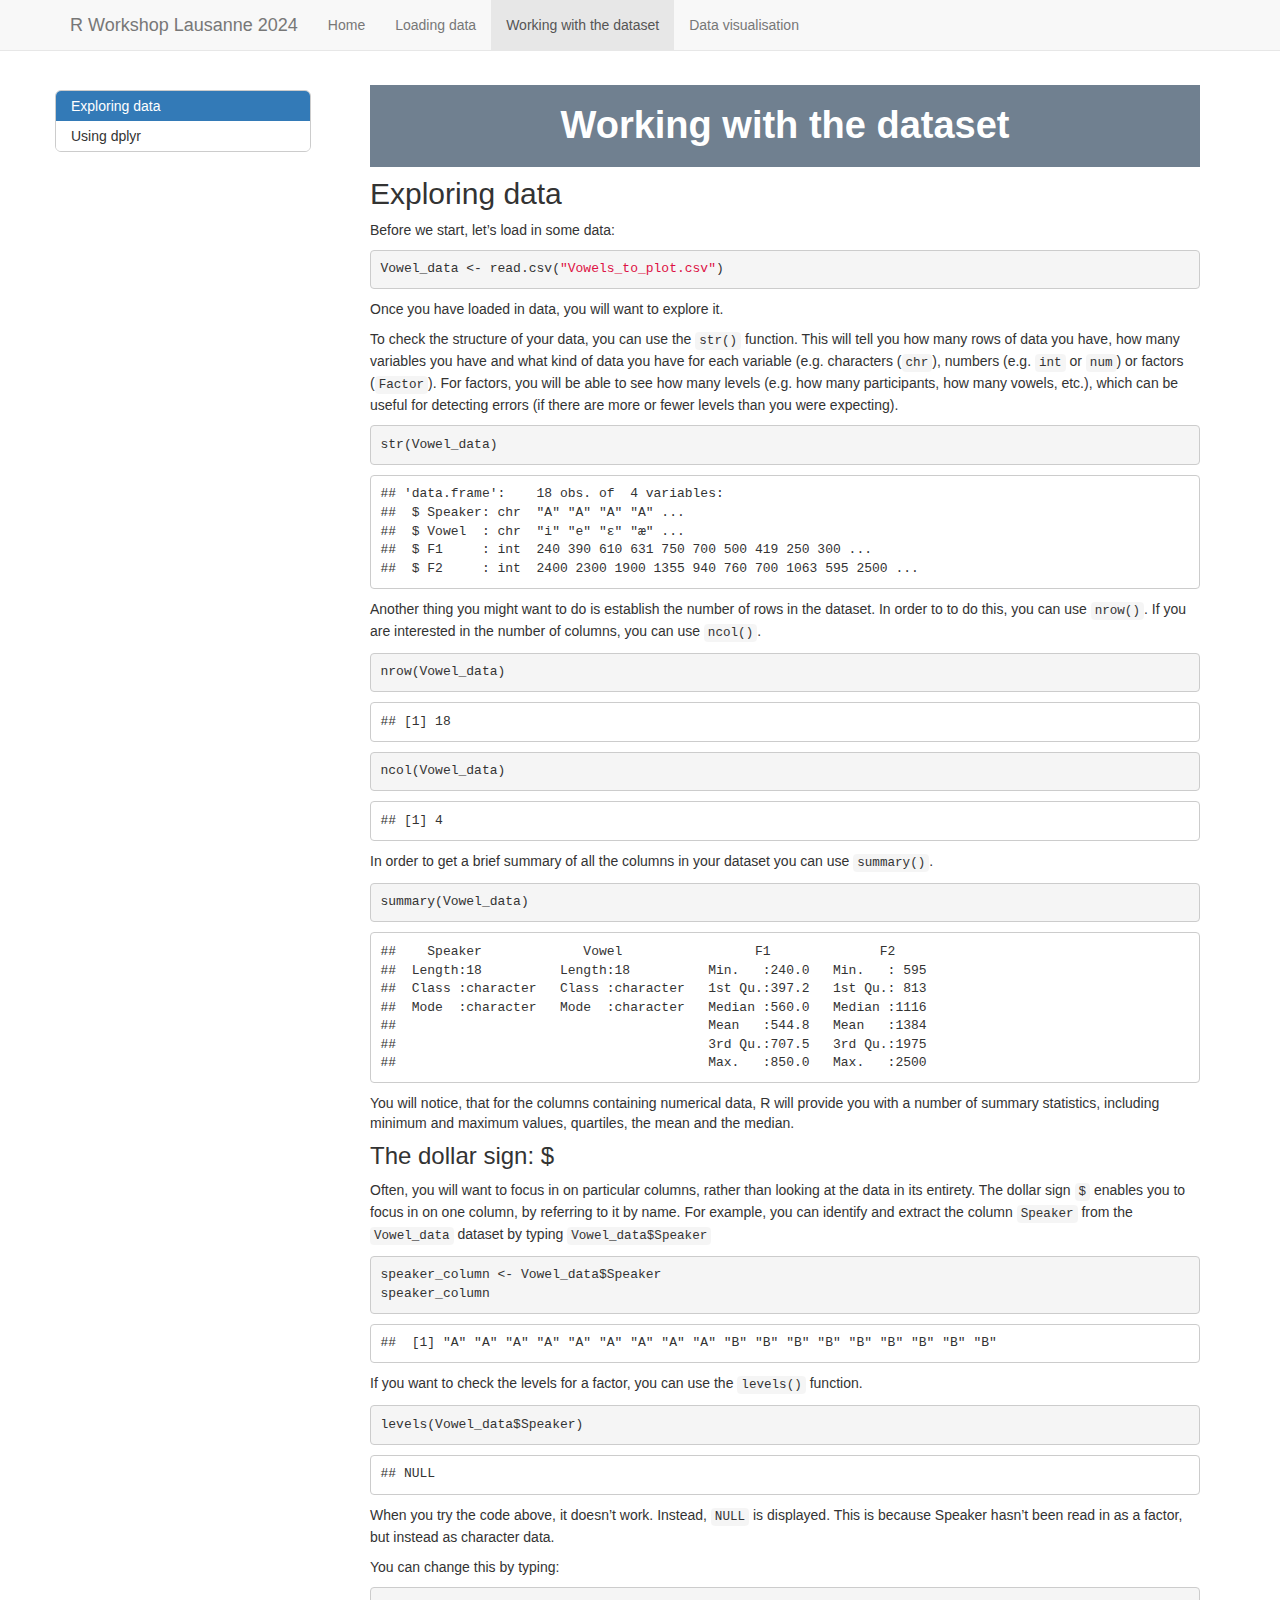
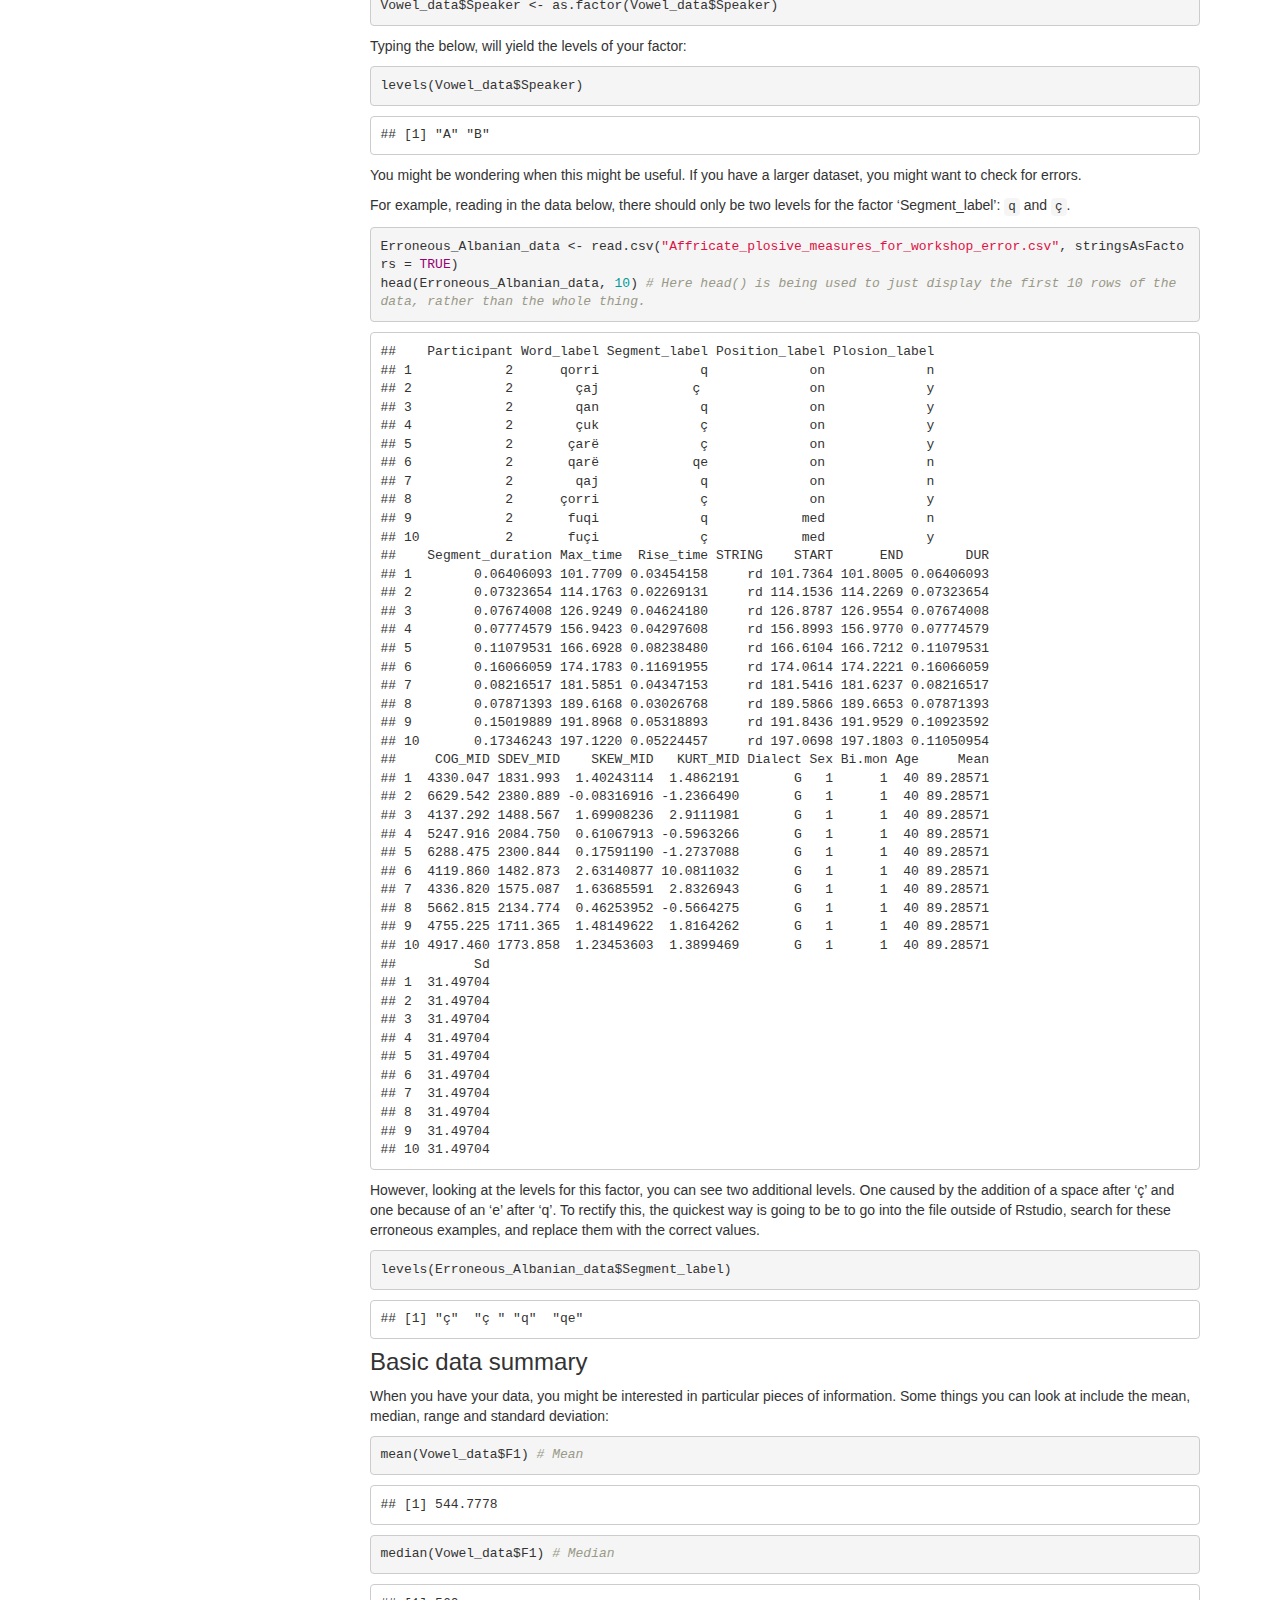
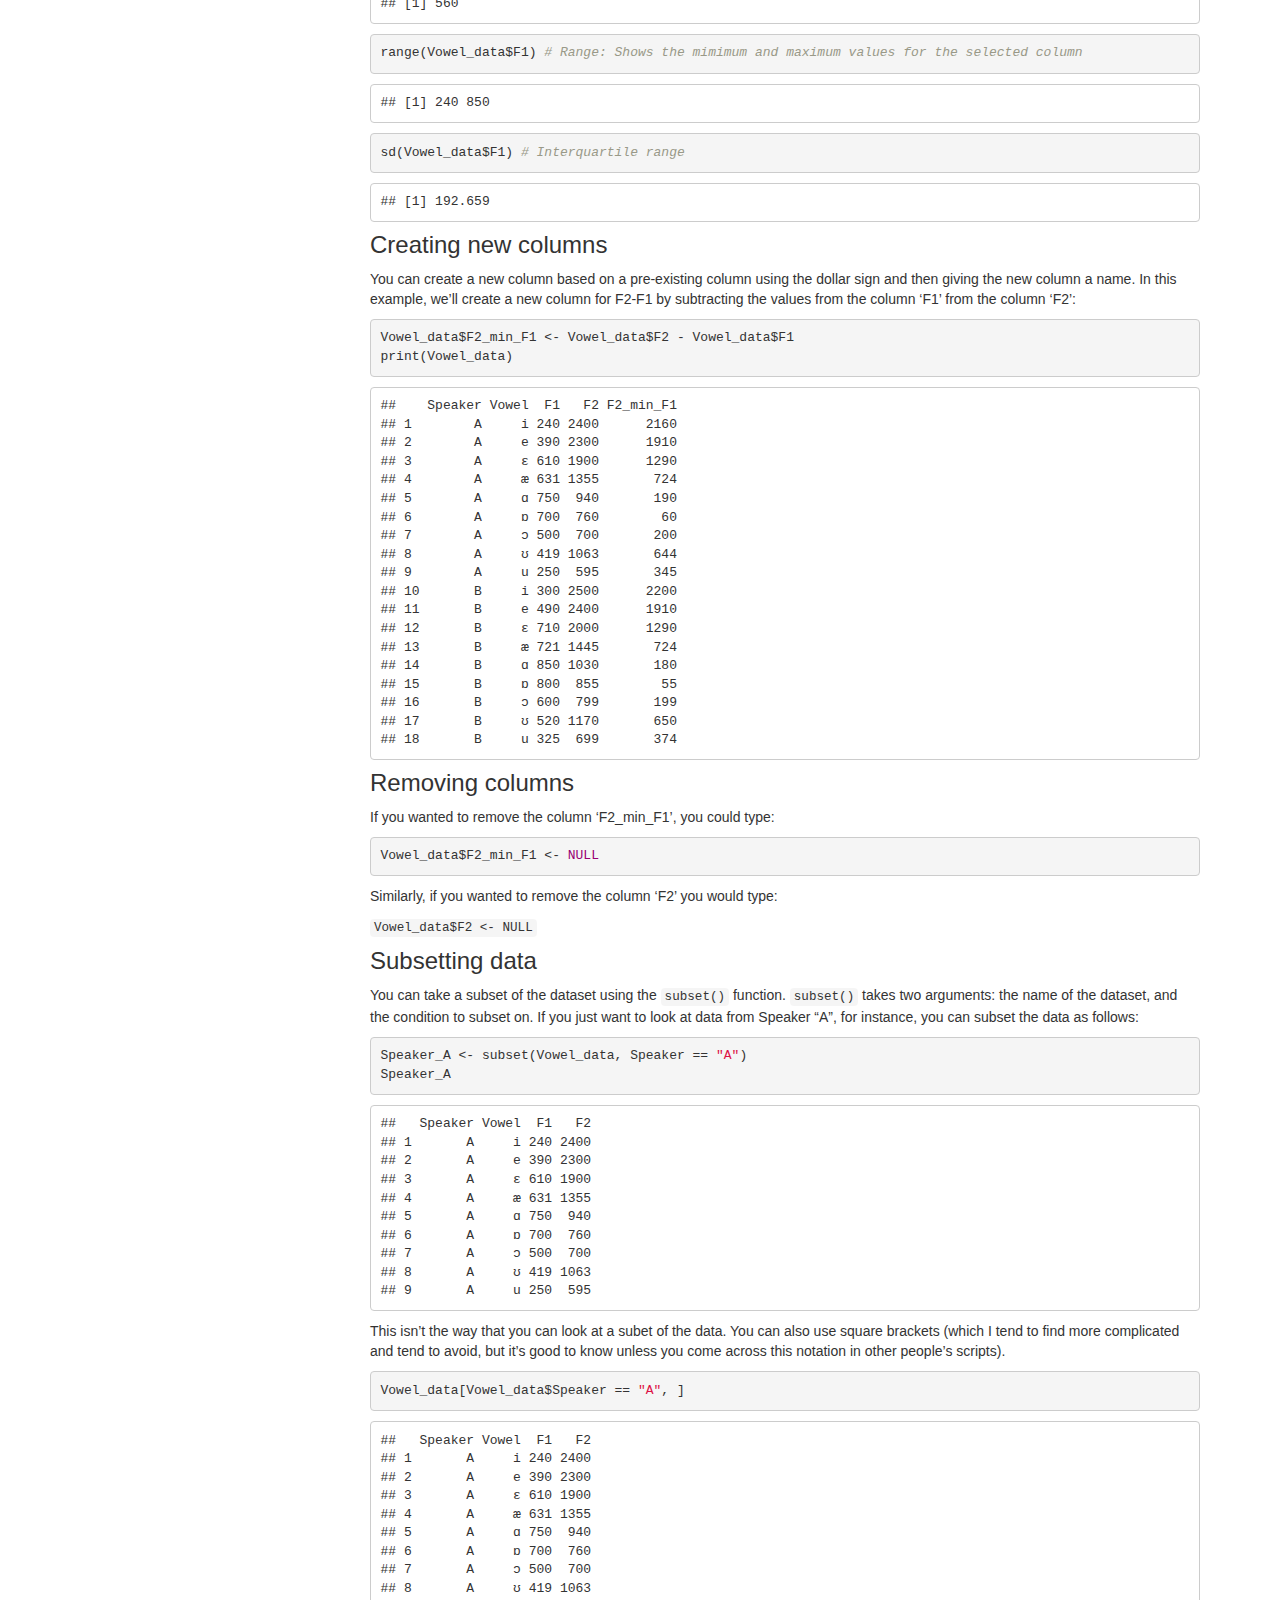
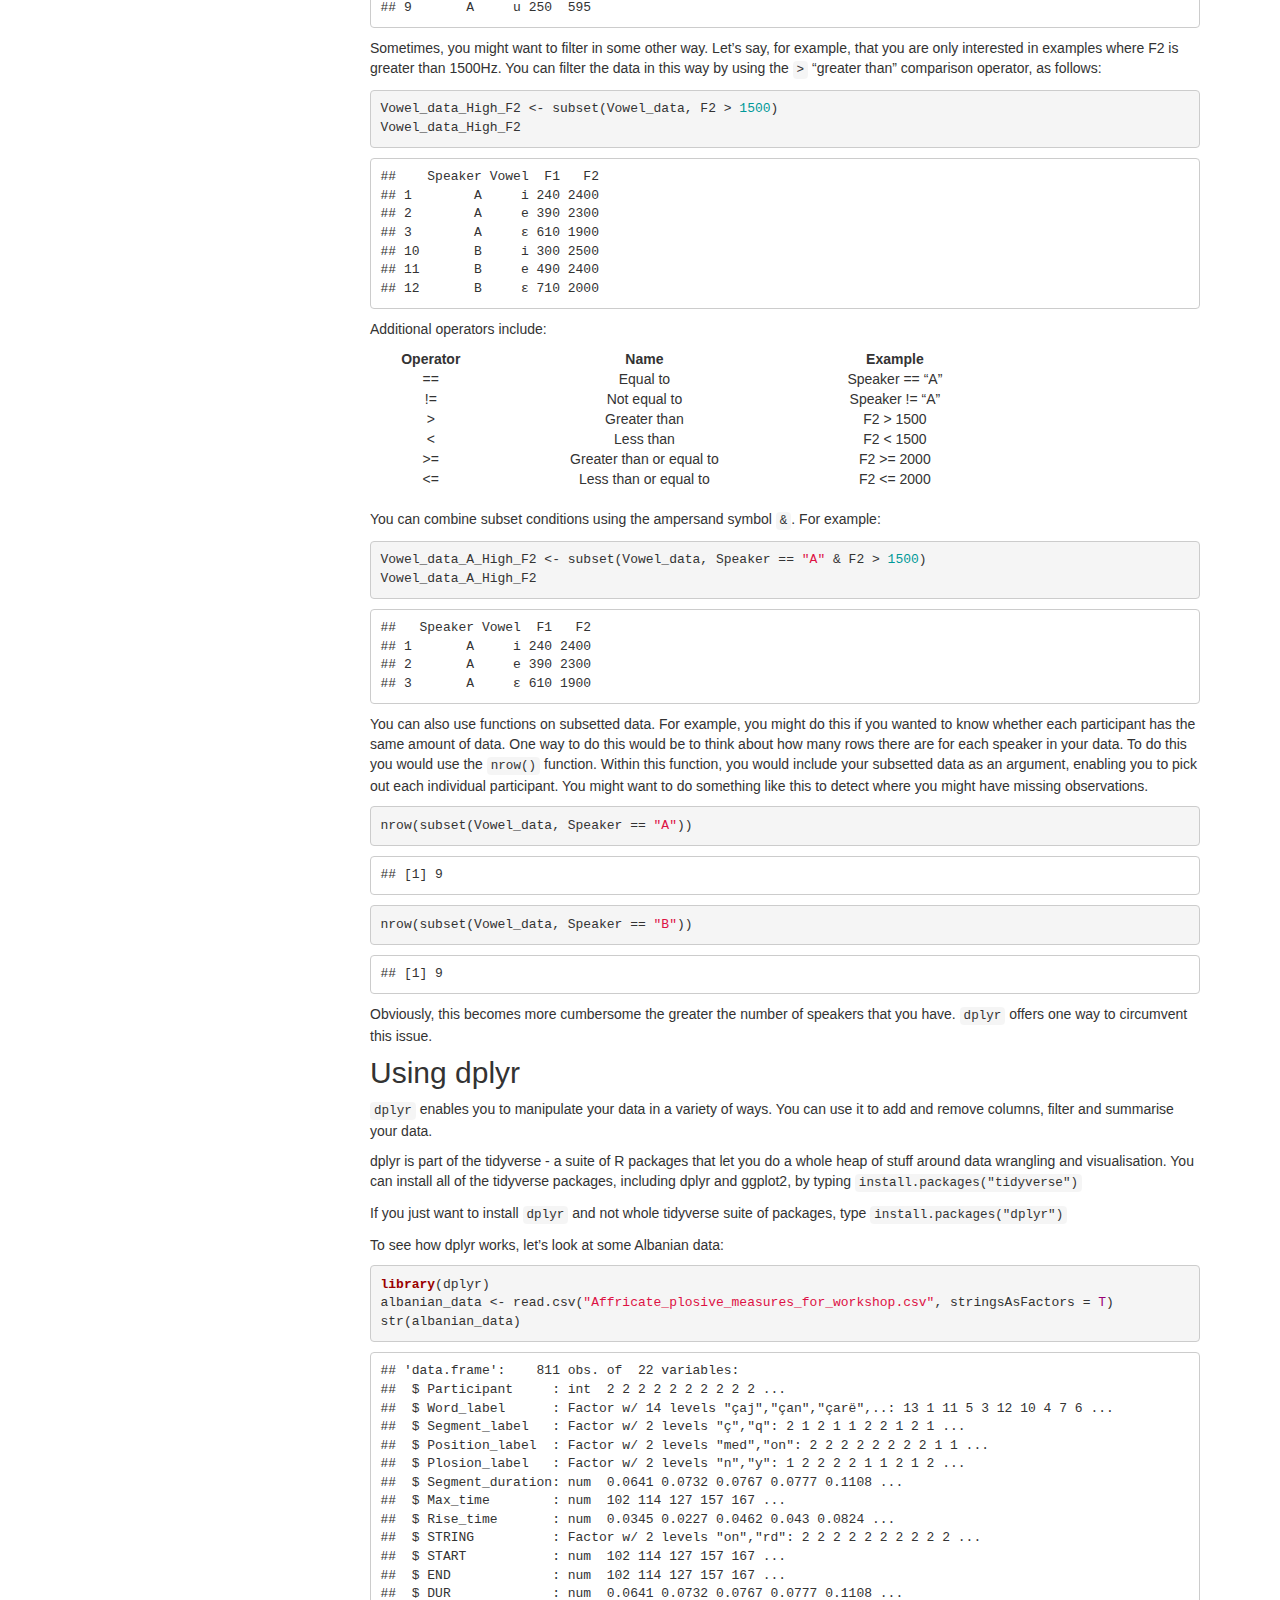
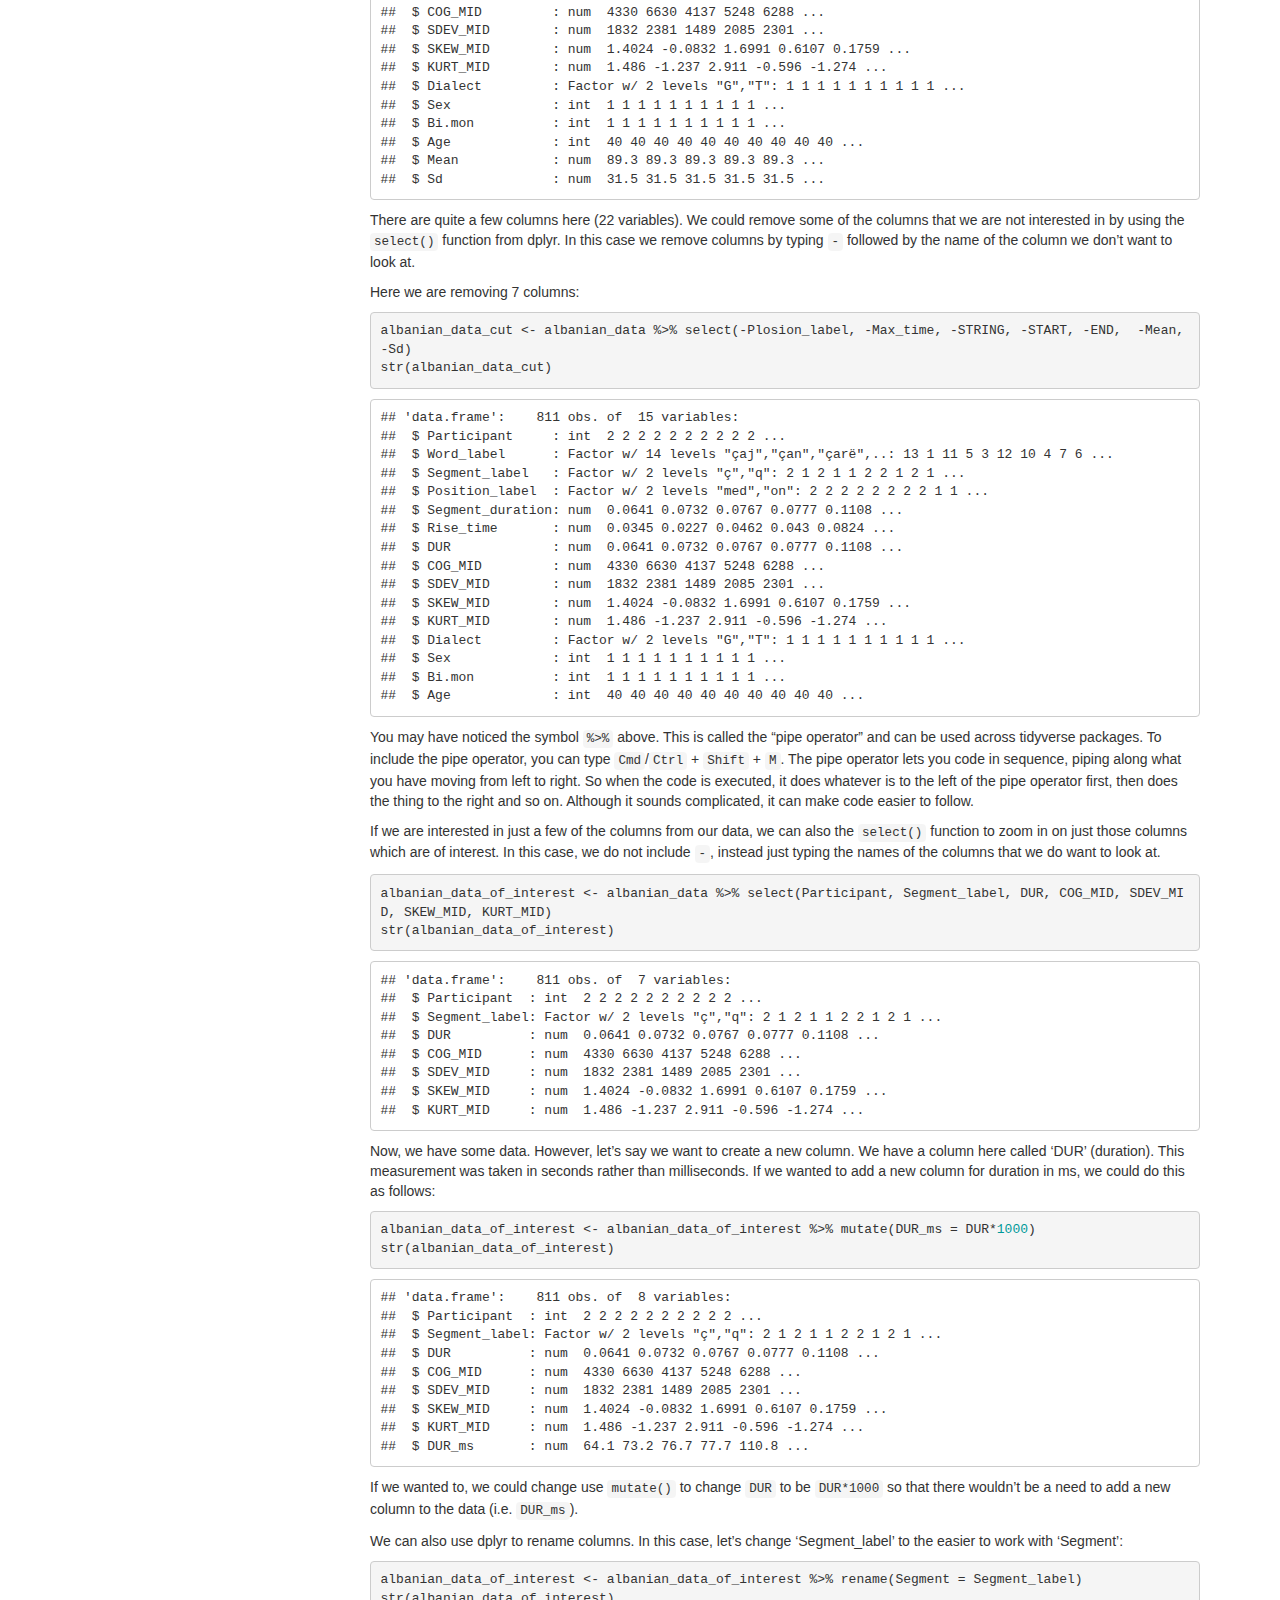
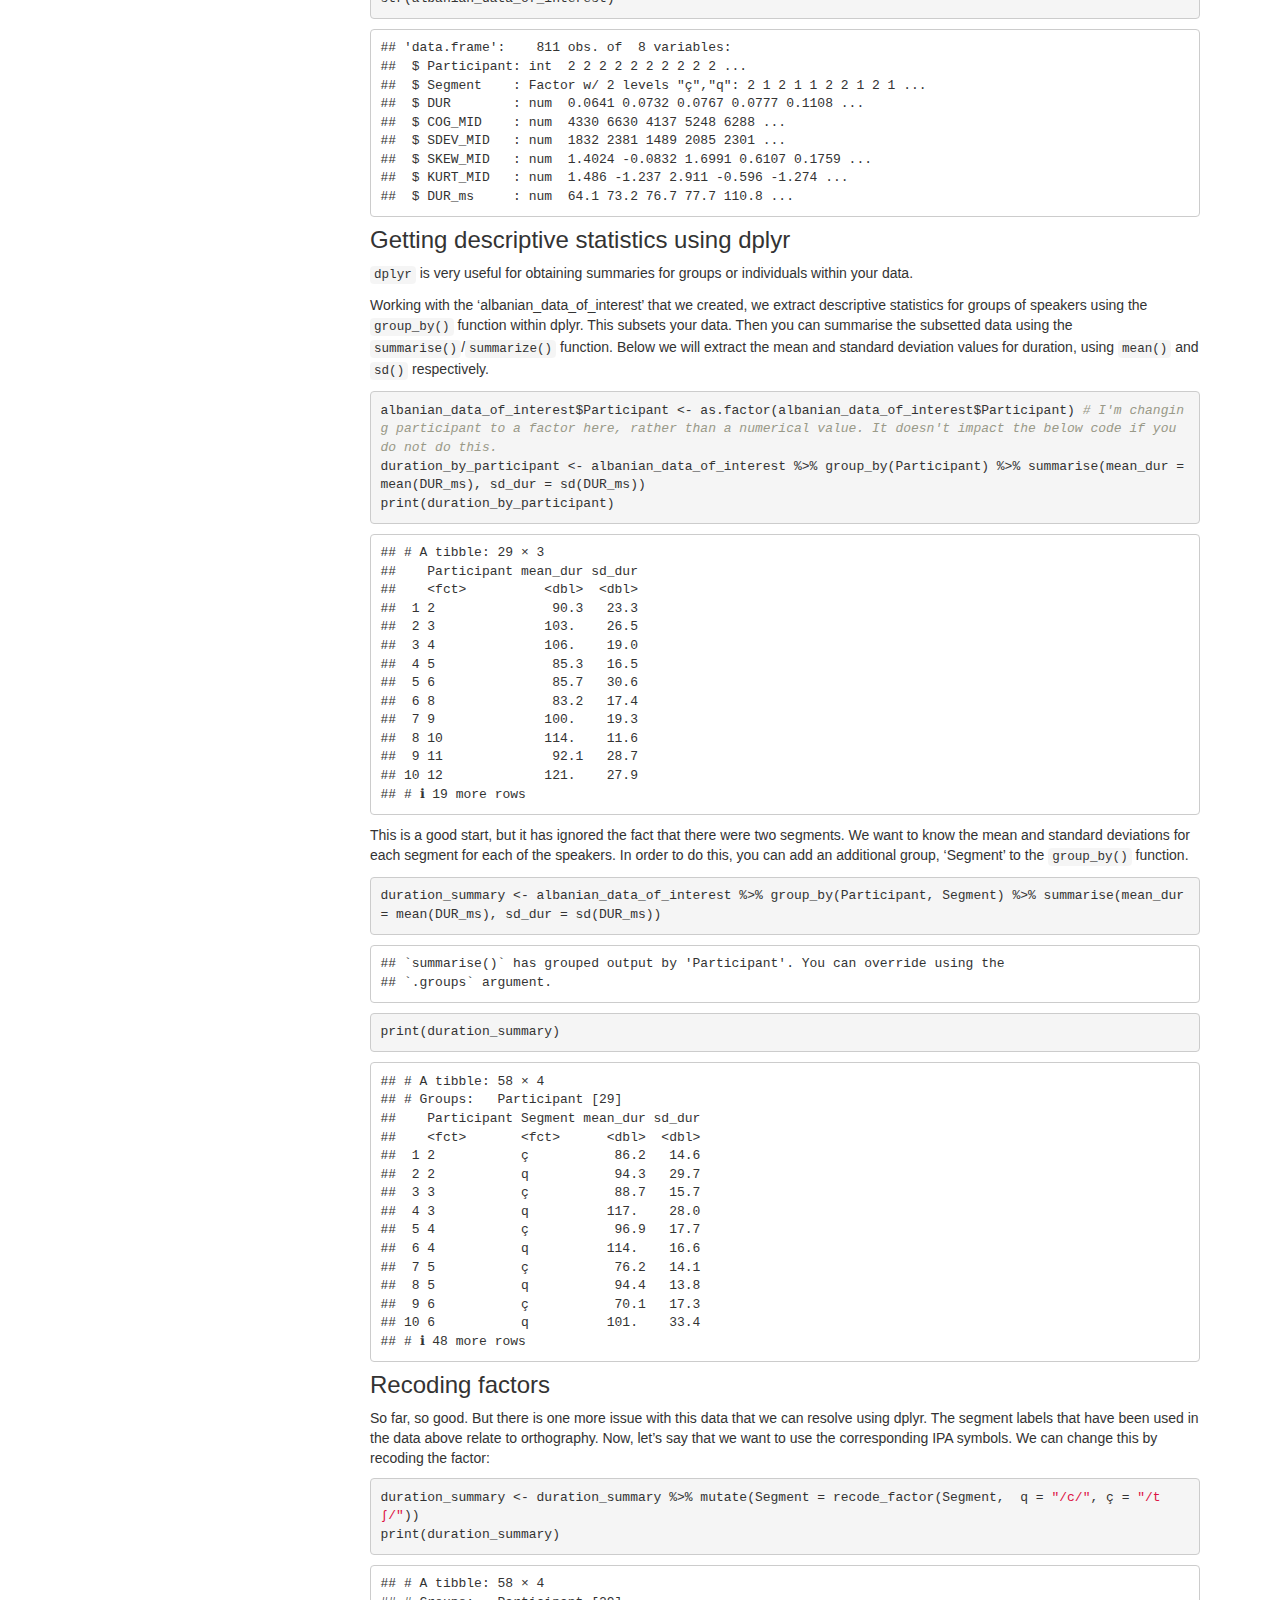
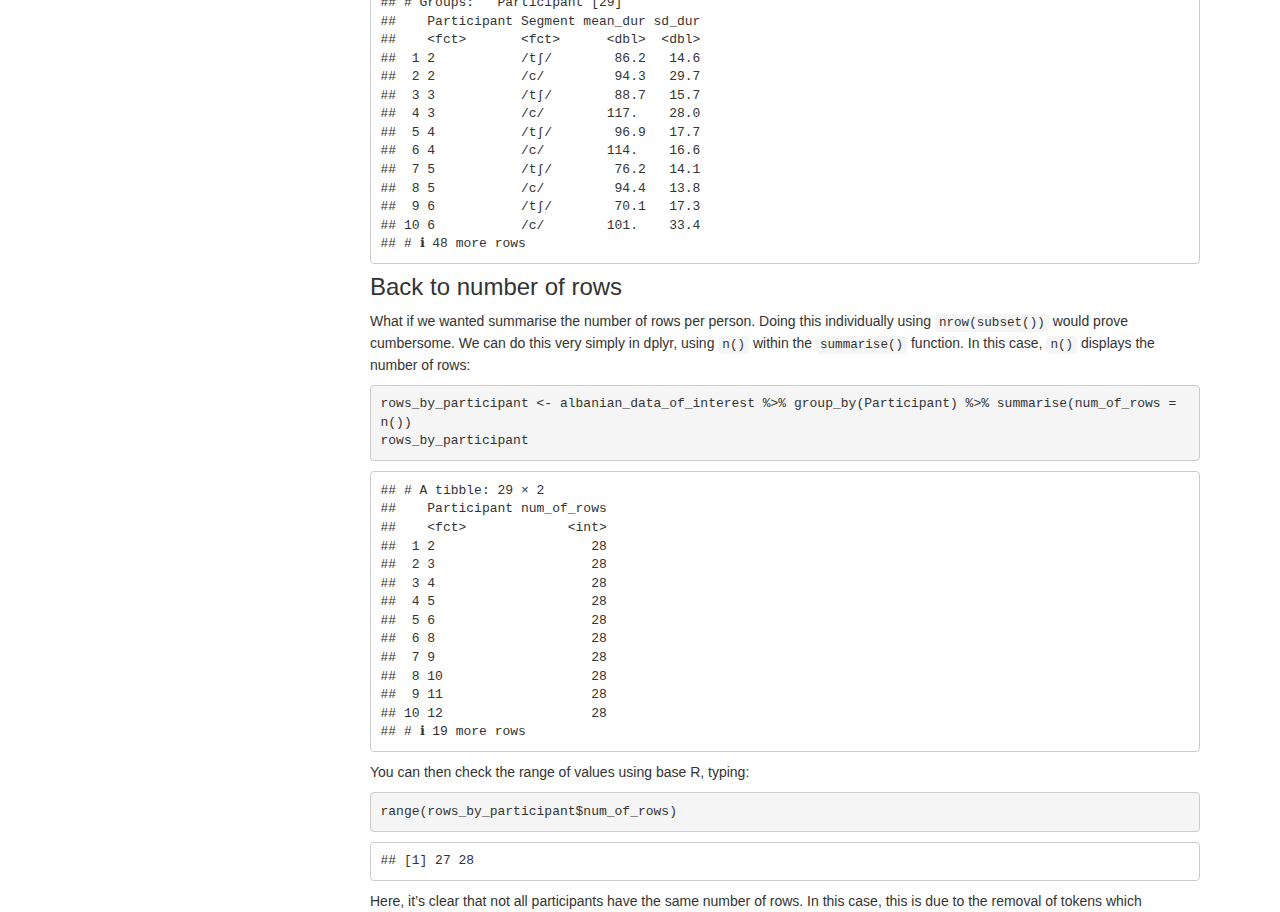
<file: working_with_data_2.html>
<!DOCTYPE html>

<html>

<head>

<meta charset="utf-8" />
<meta name="generator" content="pandoc" />
<meta http-equiv="X-UA-Compatible" content="IE=EDGE" />




<title>Working with the dataset</title>

<script src="site_libs/header-attrs-2.25/header-attrs.js"></script>
<script src="site_libs/jquery-3.6.0/jquery-3.6.0.min.js"></script>
<meta name="viewport" content="width=device-width, initial-scale=1" />
<link href="site_libs/bootstrap-3.3.5/css/bootstrap.min.css" rel="stylesheet" />
<script src="site_libs/bootstrap-3.3.5/js/bootstrap.min.js"></script>
<script src="site_libs/bootstrap-3.3.5/shim/html5shiv.min.js"></script>
<script src="site_libs/bootstrap-3.3.5/shim/respond.min.js"></script>
<style>h1 {font-size: 34px;}
       h1.title {font-size: 38px;}
       h2 {font-size: 30px;}
       h3 {font-size: 24px;}
       h4 {font-size: 18px;}
       h5 {font-size: 16px;}
       h6 {font-size: 12px;}
       code {color: inherit; background-color: rgba(0, 0, 0, 0.04);}
       pre:not([class]) { background-color: white }</style>
<script src="site_libs/jqueryui-1.13.2/jquery-ui.min.js"></script>
<link href="site_libs/tocify-1.9.1/jquery.tocify.css" rel="stylesheet" />
<script src="site_libs/tocify-1.9.1/jquery.tocify.js"></script>
<script src="site_libs/navigation-1.1/tabsets.js"></script>
<link href="site_libs/highlightjs-9.12.0/default.css" rel="stylesheet" />
<script src="site_libs/highlightjs-9.12.0/highlight.js"></script>

<style type="text/css">
  code{white-space: pre-wrap;}
  span.smallcaps{font-variant: small-caps;}
  span.underline{text-decoration: underline;}
  div.column{display: inline-block; vertical-align: top; width: 50%;}
  div.hanging-indent{margin-left: 1.5em; text-indent: -1.5em;}
  ul.task-list{list-style: none;}
    </style>

<style type="text/css">code{white-space: pre;}</style>
<script type="text/javascript">
if (window.hljs) {
  hljs.configure({languages: []});
  hljs.initHighlightingOnLoad();
  if (document.readyState && document.readyState === "complete") {
    window.setTimeout(function() { hljs.initHighlighting(); }, 0);
  }
}
</script>






<link rel="stylesheet" href="style.css" type="text/css" />



<style type = "text/css">
.main-container {
  max-width: 940px;
  margin-left: auto;
  margin-right: auto;
}
img {
  max-width:100%;
}
.tabbed-pane {
  padding-top: 12px;
}
.html-widget {
  margin-bottom: 20px;
}
button.code-folding-btn:focus {
  outline: none;
}
summary {
  display: list-item;
}
details > summary > p:only-child {
  display: inline;
}
pre code {
  padding: 0;
}
</style>


<style type="text/css">
.dropdown-submenu {
  position: relative;
}
.dropdown-submenu>.dropdown-menu {
  top: 0;
  left: 100%;
  margin-top: -6px;
  margin-left: -1px;
  border-radius: 0 6px 6px 6px;
}
.dropdown-submenu:hover>.dropdown-menu {
  display: block;
}
.dropdown-submenu>a:after {
  display: block;
  content: " ";
  float: right;
  width: 0;
  height: 0;
  border-color: transparent;
  border-style: solid;
  border-width: 5px 0 5px 5px;
  border-left-color: #cccccc;
  margin-top: 5px;
  margin-right: -10px;
}
.dropdown-submenu:hover>a:after {
  border-left-color: #adb5bd;
}
.dropdown-submenu.pull-left {
  float: none;
}
.dropdown-submenu.pull-left>.dropdown-menu {
  left: -100%;
  margin-left: 10px;
  border-radius: 6px 0 6px 6px;
}
</style>

<script type="text/javascript">
// manage active state of menu based on current page
$(document).ready(function () {
  // active menu anchor
  href = window.location.pathname
  href = href.substr(href.lastIndexOf('/') + 1)
  if (href === "")
    href = "index.html";
  var menuAnchor = $('a[href="' + href + '"]');

  // mark the anchor link active (and if it's in a dropdown, also mark that active)
  var dropdown = menuAnchor.closest('li.dropdown');
  if (window.bootstrap) { // Bootstrap 4+
    menuAnchor.addClass('active');
    dropdown.find('> .dropdown-toggle').addClass('active');
  } else { // Bootstrap 3
    menuAnchor.parent().addClass('active');
    dropdown.addClass('active');
  }

  // Navbar adjustments
  var navHeight = $(".navbar").first().height() + 15;
  var style = document.createElement('style');
  var pt = "padding-top: " + navHeight + "px; ";
  var mt = "margin-top: -" + navHeight + "px; ";
  var css = "";
  // offset scroll position for anchor links (for fixed navbar)
  for (var i = 1; i <= 6; i++) {
    css += ".section h" + i + "{ " + pt + mt + "}\n";
  }
  style.innerHTML = "body {" + pt + "padding-bottom: 40px; }\n" + css;
  document.head.appendChild(style);
});
</script>

<!-- tabsets -->

<style type="text/css">
.tabset-dropdown > .nav-tabs {
  display: inline-table;
  max-height: 500px;
  min-height: 44px;
  overflow-y: auto;
  border: 1px solid #ddd;
  border-radius: 4px;
}

.tabset-dropdown > .nav-tabs > li.active:before, .tabset-dropdown > .nav-tabs.nav-tabs-open:before {
  content: "\e259";
  font-family: 'Glyphicons Halflings';
  display: inline-block;
  padding: 10px;
  border-right: 1px solid #ddd;
}

.tabset-dropdown > .nav-tabs.nav-tabs-open > li.active:before {
  content: "\e258";
  font-family: 'Glyphicons Halflings';
  border: none;
}

.tabset-dropdown > .nav-tabs > li.active {
  display: block;
}

.tabset-dropdown > .nav-tabs > li > a,
.tabset-dropdown > .nav-tabs > li > a:focus,
.tabset-dropdown > .nav-tabs > li > a:hover {
  border: none;
  display: inline-block;
  border-radius: 4px;
  background-color: transparent;
}

.tabset-dropdown > .nav-tabs.nav-tabs-open > li {
  display: block;
  float: none;
}

.tabset-dropdown > .nav-tabs > li {
  display: none;
}
</style>

<!-- code folding -->



<style type="text/css">

#TOC {
  margin: 25px 0px 20px 0px;
}
@media (max-width: 768px) {
#TOC {
  position: relative;
  width: 100%;
}
}

@media print {
.toc-content {
  /* see https://github.com/w3c/csswg-drafts/issues/4434 */
  float: right;
}
}

.toc-content {
  padding-left: 30px;
  padding-right: 40px;
}

div.main-container {
  max-width: 1200px;
}

div.tocify {
  width: 20%;
  max-width: 260px;
  max-height: 85%;
}

@media (min-width: 768px) and (max-width: 991px) {
  div.tocify {
    width: 25%;
  }
}

@media (max-width: 767px) {
  div.tocify {
    width: 100%;
    max-width: none;
  }
}

.tocify ul, .tocify li {
  line-height: 20px;
}

.tocify-subheader .tocify-item {
  font-size: 0.90em;
}

.tocify .list-group-item {
  border-radius: 0px;
}


</style>



</head>

<body>


<div class="container-fluid main-container">


<!-- setup 3col/9col grid for toc_float and main content  -->
<div class="row">
<div class="col-xs-12 col-sm-4 col-md-3">
<div id="TOC" class="tocify">
</div>
</div>

<div class="toc-content col-xs-12 col-sm-8 col-md-9">




<div class="navbar navbar-default  navbar-fixed-top" role="navigation">
  <div class="container">
    <div class="navbar-header">
      <button type="button" class="navbar-toggle collapsed" data-toggle="collapse" data-bs-toggle="collapse" data-target="#navbar" data-bs-target="#navbar">
        <span class="icon-bar"></span>
        <span class="icon-bar"></span>
        <span class="icon-bar"></span>
      </button>
      <a class="navbar-brand" href="index.html">R Workshop Lausanne 2024</a>
    </div>
    <div id="navbar" class="navbar-collapse collapse">
      <ul class="nav navbar-nav">
        <li>
  <a href="index.html">Home</a>
</li>
<li>
  <a href="working_with_data.html">Loading data</a>
</li>
<li>
  <a href="working_with_data_2.html">Working with the dataset</a>
</li>
<li>
  <a href="Plotting-with-ggplot2.html">Data visualisation</a>
</li>
      </ul>
      <ul class="nav navbar-nav navbar-right">
        
      </ul>
    </div><!--/.nav-collapse -->
  </div><!--/.container -->
</div><!--/.navbar -->

<div id="header">



<h1 class="title toc-ignore">Working with the dataset</h1>

</div>


<div id="exploring-data" class="section level2">
<h2>Exploring data</h2>
<p>Before we start, let’s load in some data:</p>
<pre class="r"><code>Vowel_data &lt;- read.csv(&quot;Vowels_to_plot.csv&quot;)</code></pre>
<p>Once you have loaded in data, you will want to explore it.</p>
<p>To check the structure of your data, you can use the
<code>str()</code> function. This will tell you how many rows of data
you have, how many variables you have and what kind of data you have for
each variable (e.g. characters (<code>chr</code>), numbers
(e.g. <code>int</code> or <code>num</code>) or factors
(<code>Factor</code>). For factors, you will be able to see how many
levels (e.g. how many participants, how many vowels, etc.), which can be
useful for detecting errors (if there are more or fewer levels than you
were expecting).</p>
<pre class="r"><code>str(Vowel_data)</code></pre>
<pre><code>## &#39;data.frame&#39;:    18 obs. of  4 variables:
##  $ Speaker: chr  &quot;A&quot; &quot;A&quot; &quot;A&quot; &quot;A&quot; ...
##  $ Vowel  : chr  &quot;i&quot; &quot;e&quot; &quot;ɛ&quot; &quot;æ&quot; ...
##  $ F1     : int  240 390 610 631 750 700 500 419 250 300 ...
##  $ F2     : int  2400 2300 1900 1355 940 760 700 1063 595 2500 ...</code></pre>
<p>Another thing you might want to do is establish the number of rows in
the dataset. In order to to do this, you can use <code>nrow()</code>. If
you are interested in the number of columns, you can use
<code>ncol()</code>.</p>
<pre class="r"><code>nrow(Vowel_data)</code></pre>
<pre><code>## [1] 18</code></pre>
<pre class="r"><code>ncol(Vowel_data)</code></pre>
<pre><code>## [1] 4</code></pre>
<p>In order to get a brief summary of all the columns in your dataset
you can use <code>summary()</code>.</p>
<pre class="r"><code>summary(Vowel_data)</code></pre>
<pre><code>##    Speaker             Vowel                 F1              F2      
##  Length:18          Length:18          Min.   :240.0   Min.   : 595  
##  Class :character   Class :character   1st Qu.:397.2   1st Qu.: 813  
##  Mode  :character   Mode  :character   Median :560.0   Median :1116  
##                                        Mean   :544.8   Mean   :1384  
##                                        3rd Qu.:707.5   3rd Qu.:1975  
##                                        Max.   :850.0   Max.   :2500</code></pre>
<p>You will notice, that for the columns containing numerical data, R
will provide you with a number of summary statistics, including minimum
and maximum values, quartiles, the mean and the median.</p>
<div id="the-dollar-sign" class="section level3">
<h3>The dollar sign: $</h3>
<p>Often, you will want to focus in on particular columns, rather than
looking at the data in its entirety. The dollar sign <code>$</code>
enables you to focus in on one column, by referring to it by name. For
example, you can identify and extract the column <code>Speaker</code>
from the <code>Vowel_data</code> dataset by typing
<code>Vowel_data$Speaker</code></p>
<pre class="r"><code>speaker_column &lt;- Vowel_data$Speaker
speaker_column</code></pre>
<pre><code>##  [1] &quot;A&quot; &quot;A&quot; &quot;A&quot; &quot;A&quot; &quot;A&quot; &quot;A&quot; &quot;A&quot; &quot;A&quot; &quot;A&quot; &quot;B&quot; &quot;B&quot; &quot;B&quot; &quot;B&quot; &quot;B&quot; &quot;B&quot; &quot;B&quot; &quot;B&quot; &quot;B&quot;</code></pre>
<p>If you want to check the levels for a factor, you can use the
<code>levels()</code> function.</p>
<pre class="r"><code>levels(Vowel_data$Speaker)</code></pre>
<pre><code>## NULL</code></pre>
<p>When you try the code above, it doesn’t work. Instead,
<code>NULL</code> is displayed. This is because Speaker hasn’t been read
in as a factor, but instead as character data.</p>
<p>You can change this by typing:</p>
<pre class="r"><code>Vowel_data$Speaker &lt;- as.factor(Vowel_data$Speaker)</code></pre>
<p>Typing the below, will yield the levels of your factor:</p>
<pre class="r"><code>levels(Vowel_data$Speaker)</code></pre>
<pre><code>## [1] &quot;A&quot; &quot;B&quot;</code></pre>
<p>You might be wondering when this might be useful. If you have a
larger dataset, you might want to check for errors.</p>
<p>For example, reading in the data below, there should only be two
levels for the factor ‘Segment_label’: <code>q</code> and
<code>ç</code>.</p>
<pre class="r"><code>Erroneous_Albanian_data &lt;- read.csv(&quot;Affricate_plosive_measures_for_workshop_error.csv&quot;, stringsAsFactors = TRUE)
head(Erroneous_Albanian_data, 10) # Here head() is being used to just display the first 10 rows of the data, rather than the whole thing.</code></pre>
<pre><code>##    Participant Word_label Segment_label Position_label Plosion_label
## 1            2      qorri             q             on             n
## 2            2        çaj            ç              on             y
## 3            2        qan             q             on             y
## 4            2        çuk             ç             on             y
## 5            2       çarë             ç             on             y
## 6            2       qarë            qe             on             n
## 7            2        qaj             q             on             n
## 8            2      çorri             ç             on             y
## 9            2       fuqi             q            med             n
## 10           2       fuçi             ç            med             y
##    Segment_duration Max_time  Rise_time STRING    START      END        DUR
## 1        0.06406093 101.7709 0.03454158     rd 101.7364 101.8005 0.06406093
## 2        0.07323654 114.1763 0.02269131     rd 114.1536 114.2269 0.07323654
## 3        0.07674008 126.9249 0.04624180     rd 126.8787 126.9554 0.07674008
## 4        0.07774579 156.9423 0.04297608     rd 156.8993 156.9770 0.07774579
## 5        0.11079531 166.6928 0.08238480     rd 166.6104 166.7212 0.11079531
## 6        0.16066059 174.1783 0.11691955     rd 174.0614 174.2221 0.16066059
## 7        0.08216517 181.5851 0.04347153     rd 181.5416 181.6237 0.08216517
## 8        0.07871393 189.6168 0.03026768     rd 189.5866 189.6653 0.07871393
## 9        0.15019889 191.8968 0.05318893     rd 191.8436 191.9529 0.10923592
## 10       0.17346243 197.1220 0.05224457     rd 197.0698 197.1803 0.11050954
##     COG_MID SDEV_MID    SKEW_MID   KURT_MID Dialect Sex Bi.mon Age     Mean
## 1  4330.047 1831.993  1.40243114  1.4862191       G   1      1  40 89.28571
## 2  6629.542 2380.889 -0.08316916 -1.2366490       G   1      1  40 89.28571
## 3  4137.292 1488.567  1.69908236  2.9111981       G   1      1  40 89.28571
## 4  5247.916 2084.750  0.61067913 -0.5963266       G   1      1  40 89.28571
## 5  6288.475 2300.844  0.17591190 -1.2737088       G   1      1  40 89.28571
## 6  4119.860 1482.873  2.63140877 10.0811032       G   1      1  40 89.28571
## 7  4336.820 1575.087  1.63685591  2.8326943       G   1      1  40 89.28571
## 8  5662.815 2134.774  0.46253952 -0.5664275       G   1      1  40 89.28571
## 9  4755.225 1711.365  1.48149622  1.8164262       G   1      1  40 89.28571
## 10 4917.460 1773.858  1.23453603  1.3899469       G   1      1  40 89.28571
##          Sd
## 1  31.49704
## 2  31.49704
## 3  31.49704
## 4  31.49704
## 5  31.49704
## 6  31.49704
## 7  31.49704
## 8  31.49704
## 9  31.49704
## 10 31.49704</code></pre>
<p>However, looking at the levels for this factor, you can see two
additional levels. One caused by the addition of a space after ‘ç’ and
one because of an ‘e’ after ‘q’. To rectify this, the quickest way is
going to be to go into the file outside of Rstudio, search for these
erroneous examples, and replace them with the correct values.</p>
<pre class="r"><code>levels(Erroneous_Albanian_data$Segment_label)</code></pre>
<pre><code>## [1] &quot;ç&quot;  &quot;ç &quot; &quot;q&quot;  &quot;qe&quot;</code></pre>
</div>
<div id="basic-data-summary" class="section level3">
<h3>Basic data summary</h3>
<p>When you have your data, you might be interested in particular pieces
of information. Some things you can look at include the mean, median,
range and standard deviation:</p>
<pre class="r"><code>mean(Vowel_data$F1) # Mean</code></pre>
<pre><code>## [1] 544.7778</code></pre>
<pre class="r"><code>median(Vowel_data$F1) # Median</code></pre>
<pre><code>## [1] 560</code></pre>
<pre class="r"><code>range(Vowel_data$F1) # Range: Shows the mimimum and maximum values for the selected column</code></pre>
<pre><code>## [1] 240 850</code></pre>
<pre class="r"><code>sd(Vowel_data$F1) # Interquartile range</code></pre>
<pre><code>## [1] 192.659</code></pre>
</div>
<div id="creating-new-columns" class="section level3">
<h3>Creating new columns</h3>
<p>You can create a new column based on a pre-existing column using the
dollar sign and then giving the new column a name. In this example,
we’ll create a new column for F2-F1 by subtracting the values from the
column ‘F1’ from the column ‘F2’:</p>
<pre class="r"><code>Vowel_data$F2_min_F1 &lt;- Vowel_data$F2 - Vowel_data$F1
print(Vowel_data)</code></pre>
<pre><code>##    Speaker Vowel  F1   F2 F2_min_F1
## 1        A     i 240 2400      2160
## 2        A     e 390 2300      1910
## 3        A     ɛ 610 1900      1290
## 4        A     æ 631 1355       724
## 5        A     ɑ 750  940       190
## 6        A     ɒ 700  760        60
## 7        A     ɔ 500  700       200
## 8        A     ʊ 419 1063       644
## 9        A     u 250  595       345
## 10       B     i 300 2500      2200
## 11       B     e 490 2400      1910
## 12       B     ɛ 710 2000      1290
## 13       B     æ 721 1445       724
## 14       B     ɑ 850 1030       180
## 15       B     ɒ 800  855        55
## 16       B     ɔ 600  799       199
## 17       B     ʊ 520 1170       650
## 18       B     u 325  699       374</code></pre>
</div>
<div id="removing-columns" class="section level3">
<h3>Removing columns</h3>
<p>If you wanted to remove the column ‘F2_min_F1’, you could type:</p>
<pre class="r"><code>Vowel_data$F2_min_F1 &lt;- NULL</code></pre>
<p>Similarly, if you wanted to remove the column ‘F2’ you would
type:</p>
<p><code>Vowel_data$F2 &lt;- NULL</code></p>
</div>
<div id="subsetting-data" class="section level3">
<h3>Subsetting data</h3>
<p>You can take a subset of the dataset using the <code>subset()</code>
function. <code>subset()</code> takes two arguments: the name of the
dataset, and the condition to subset on. If you just want to look at
data from Speaker “A”, for instance, you can subset the data as
follows:</p>
<pre class="r"><code>Speaker_A &lt;- subset(Vowel_data, Speaker == &quot;A&quot;)
Speaker_A</code></pre>
<pre><code>##   Speaker Vowel  F1   F2
## 1       A     i 240 2400
## 2       A     e 390 2300
## 3       A     ɛ 610 1900
## 4       A     æ 631 1355
## 5       A     ɑ 750  940
## 6       A     ɒ 700  760
## 7       A     ɔ 500  700
## 8       A     ʊ 419 1063
## 9       A     u 250  595</code></pre>
<p>This isn’t the way that you can look at a subet of the data. You can
also use square brackets (which I tend to find more complicated and tend
to avoid, but it’s good to know unless you come across this notation in
other people’s scripts).</p>
<pre class="r"><code>Vowel_data[Vowel_data$Speaker == &quot;A&quot;, ]</code></pre>
<pre><code>##   Speaker Vowel  F1   F2
## 1       A     i 240 2400
## 2       A     e 390 2300
## 3       A     ɛ 610 1900
## 4       A     æ 631 1355
## 5       A     ɑ 750  940
## 6       A     ɒ 700  760
## 7       A     ɔ 500  700
## 8       A     ʊ 419 1063
## 9       A     u 250  595</code></pre>
<p>Sometimes, you might want to filter in some other way. Let’s say, for
example, that you are only interested in examples where F2 is greater
than 1500Hz. You can filter the data in this way by using the
<code>&gt;</code> “greater than” comparison operator, as follows:</p>
<pre class="r"><code>Vowel_data_High_F2 &lt;- subset(Vowel_data, F2 &gt; 1500)
Vowel_data_High_F2</code></pre>
<pre><code>##    Speaker Vowel  F1   F2
## 1        A     i 240 2400
## 2        A     e 390 2300
## 3        A     ɛ 610 1900
## 10       B     i 300 2500
## 11       B     e 490 2400
## 12       B     ɛ 710 2000</code></pre>
<p>Additional operators include:</p>
<table style="width:75%">
<tr>
<th>
Operator
</th>
<th>
Name
</th>
<th>
Example
</th>
</tr>
<tr>
<td>
<center>
==
</center>
</td>
<td>
<center>
Equal to
</center>
</td>
<td>
<center>
Speaker == “A”
</center>
</td>
</tr>
<tr>
<td>
<center>
!=
</center>
</td>
<td>
<center>
Not equal to
</center>
</td>
<td>
<center>
Speaker != “A”
</center>
</td>
</tr>
<tr>
<td>
<center>
&gt;
</center>
</td>
<td>
<center>
Greater than
</center>
</td>
<td>
<center>
F2 &gt; 1500
</center>
</td>
</tr>
<tr>
<td>
<center>
&lt;
</center>
</td>
<td>
<center>
Less than
</center>
</td>
<td>
<center>
F2 &lt; 1500
</center>
</td>
</tr>
<tr>
<td>
<center>
&gt;=
</center>
</td>
<td>
<center>
Greater than or equal to
</center>
</td>
<td>
<center>
F2 &gt;= 2000
</center>
</td>
</tr>
<tr>
<td>
<center>
&lt;=
</center>
</td>
<td>
<center>
Less than or equal to
</center>
</td>
<td>
<center>
F2 &lt;= 2000
</center>
</td>
</tr>
</table>
<p><br> You can combine subset conditions using the ampersand symbol
<code>&amp;</code>. For example:</p>
<pre class="r"><code>Vowel_data_A_High_F2 &lt;- subset(Vowel_data, Speaker == &quot;A&quot; &amp; F2 &gt; 1500)
Vowel_data_A_High_F2</code></pre>
<pre><code>##   Speaker Vowel  F1   F2
## 1       A     i 240 2400
## 2       A     e 390 2300
## 3       A     ɛ 610 1900</code></pre>
<p>You can also use functions on subsetted data. For example, you might
do this if you wanted to know whether each participant has the same
amount of data. One way to do this would be to think about how many rows
there are for each speaker in your data. To do this you would use the
<code>nrow()</code> function. Within this function, you would include
your subsetted data as an argument, enabling you to pick out each
individual participant. You might want to do something like this to
detect where you might have missing observations.</p>
<pre class="r"><code>nrow(subset(Vowel_data, Speaker == &quot;A&quot;))</code></pre>
<pre><code>## [1] 9</code></pre>
<pre class="r"><code>nrow(subset(Vowel_data, Speaker == &quot;B&quot;))</code></pre>
<pre><code>## [1] 9</code></pre>
<p>Obviously, this becomes more cumbersome the greater the number of
speakers that you have. <code>dplyr</code> offers one way to circumvent
this issue.</p>
</div>
</div>
<div id="using-dplyr" class="section level2">
<h2>Using dplyr</h2>
<p><code>dplyr</code> enables you to manipulate your data in a variety
of ways. You can use it to add and remove columns, filter and summarise
your data.</p>
<p>dplyr is part of the tidyverse - a suite of R packages that let you
do a whole heap of stuff around data wrangling and visualisation. You
can install all of the tidyverse packages, including dplyr and ggplot2,
by typing <code>install.packages("tidyverse")</code></p>
<p>If you just want to install <code>dplyr</code> and not whole
tidyverse suite of packages, type
<code>install.packages("dplyr")</code></p>
<p>To see how dplyr works, let’s look at some Albanian data:</p>
<pre class="r"><code>library(dplyr)
albanian_data &lt;- read.csv(&quot;Affricate_plosive_measures_for_workshop.csv&quot;, stringsAsFactors = T)
str(albanian_data)</code></pre>
<pre><code>## &#39;data.frame&#39;:    811 obs. of  22 variables:
##  $ Participant     : int  2 2 2 2 2 2 2 2 2 2 ...
##  $ Word_label      : Factor w/ 14 levels &quot;çaj&quot;,&quot;çan&quot;,&quot;çarë&quot;,..: 13 1 11 5 3 12 10 4 7 6 ...
##  $ Segment_label   : Factor w/ 2 levels &quot;ç&quot;,&quot;q&quot;: 2 1 2 1 1 2 2 1 2 1 ...
##  $ Position_label  : Factor w/ 2 levels &quot;med&quot;,&quot;on&quot;: 2 2 2 2 2 2 2 2 1 1 ...
##  $ Plosion_label   : Factor w/ 2 levels &quot;n&quot;,&quot;y&quot;: 1 2 2 2 2 1 1 2 1 2 ...
##  $ Segment_duration: num  0.0641 0.0732 0.0767 0.0777 0.1108 ...
##  $ Max_time        : num  102 114 127 157 167 ...
##  $ Rise_time       : num  0.0345 0.0227 0.0462 0.043 0.0824 ...
##  $ STRING          : Factor w/ 2 levels &quot;on&quot;,&quot;rd&quot;: 2 2 2 2 2 2 2 2 2 2 ...
##  $ START           : num  102 114 127 157 167 ...
##  $ END             : num  102 114 127 157 167 ...
##  $ DUR             : num  0.0641 0.0732 0.0767 0.0777 0.1108 ...
##  $ COG_MID         : num  4330 6630 4137 5248 6288 ...
##  $ SDEV_MID        : num  1832 2381 1489 2085 2301 ...
##  $ SKEW_MID        : num  1.4024 -0.0832 1.6991 0.6107 0.1759 ...
##  $ KURT_MID        : num  1.486 -1.237 2.911 -0.596 -1.274 ...
##  $ Dialect         : Factor w/ 2 levels &quot;G&quot;,&quot;T&quot;: 1 1 1 1 1 1 1 1 1 1 ...
##  $ Sex             : int  1 1 1 1 1 1 1 1 1 1 ...
##  $ Bi.mon          : int  1 1 1 1 1 1 1 1 1 1 ...
##  $ Age             : int  40 40 40 40 40 40 40 40 40 40 ...
##  $ Mean            : num  89.3 89.3 89.3 89.3 89.3 ...
##  $ Sd              : num  31.5 31.5 31.5 31.5 31.5 ...</code></pre>
<p>There are quite a few columns here (22 variables). We could remove
some of the columns that we are not interested in by using the
<code>select()</code> function from dplyr. In this case we remove
columns by typing <code>-</code> followed by the name of the column we
don’t want to look at.</p>
<p>Here we are removing 7 columns:</p>
<pre class="r"><code>albanian_data_cut &lt;- albanian_data %&gt;% select(-Plosion_label, -Max_time, -STRING, -START, -END,  -Mean, -Sd)
str(albanian_data_cut)</code></pre>
<pre><code>## &#39;data.frame&#39;:    811 obs. of  15 variables:
##  $ Participant     : int  2 2 2 2 2 2 2 2 2 2 ...
##  $ Word_label      : Factor w/ 14 levels &quot;çaj&quot;,&quot;çan&quot;,&quot;çarë&quot;,..: 13 1 11 5 3 12 10 4 7 6 ...
##  $ Segment_label   : Factor w/ 2 levels &quot;ç&quot;,&quot;q&quot;: 2 1 2 1 1 2 2 1 2 1 ...
##  $ Position_label  : Factor w/ 2 levels &quot;med&quot;,&quot;on&quot;: 2 2 2 2 2 2 2 2 1 1 ...
##  $ Segment_duration: num  0.0641 0.0732 0.0767 0.0777 0.1108 ...
##  $ Rise_time       : num  0.0345 0.0227 0.0462 0.043 0.0824 ...
##  $ DUR             : num  0.0641 0.0732 0.0767 0.0777 0.1108 ...
##  $ COG_MID         : num  4330 6630 4137 5248 6288 ...
##  $ SDEV_MID        : num  1832 2381 1489 2085 2301 ...
##  $ SKEW_MID        : num  1.4024 -0.0832 1.6991 0.6107 0.1759 ...
##  $ KURT_MID        : num  1.486 -1.237 2.911 -0.596 -1.274 ...
##  $ Dialect         : Factor w/ 2 levels &quot;G&quot;,&quot;T&quot;: 1 1 1 1 1 1 1 1 1 1 ...
##  $ Sex             : int  1 1 1 1 1 1 1 1 1 1 ...
##  $ Bi.mon          : int  1 1 1 1 1 1 1 1 1 1 ...
##  $ Age             : int  40 40 40 40 40 40 40 40 40 40 ...</code></pre>
<p>You may have noticed the symbol <code>%&gt;%</code> above. This is
called the “pipe operator” and can be used across tidyverse packages. To
include the pipe operator, you can type
<code>Cmd</code>/<code>Ctrl</code> + <code>Shift</code> +
<code>M</code>. The pipe operator lets you code in sequence, piping
along what you have moving from left to right. So when the code is
executed, it does whatever is to the left of the pipe operator first,
then does the thing to the right and so on. Although it sounds
complicated, it can make code easier to follow.</p>
<p>If we are interested in just a few of the columns from our data, we
can also the <code>select()</code> function to zoom in on just those
columns which are of interest. In this case, we do not include
<code>-</code>, instead just typing the names of the columns that we do
want to look at.</p>
<pre class="r"><code>albanian_data_of_interest &lt;- albanian_data %&gt;% select(Participant, Segment_label, DUR, COG_MID, SDEV_MID, SKEW_MID, KURT_MID)
str(albanian_data_of_interest)</code></pre>
<pre><code>## &#39;data.frame&#39;:    811 obs. of  7 variables:
##  $ Participant  : int  2 2 2 2 2 2 2 2 2 2 ...
##  $ Segment_label: Factor w/ 2 levels &quot;ç&quot;,&quot;q&quot;: 2 1 2 1 1 2 2 1 2 1 ...
##  $ DUR          : num  0.0641 0.0732 0.0767 0.0777 0.1108 ...
##  $ COG_MID      : num  4330 6630 4137 5248 6288 ...
##  $ SDEV_MID     : num  1832 2381 1489 2085 2301 ...
##  $ SKEW_MID     : num  1.4024 -0.0832 1.6991 0.6107 0.1759 ...
##  $ KURT_MID     : num  1.486 -1.237 2.911 -0.596 -1.274 ...</code></pre>
<p>Now, we have some data. However, let’s say we want to create a new
column. We have a column here called ‘DUR’ (duration). This measurement
was taken in seconds rather than milliseconds. If we wanted to add a new
column for duration in ms, we could do this as follows:</p>
<pre class="r"><code>albanian_data_of_interest &lt;- albanian_data_of_interest %&gt;% mutate(DUR_ms = DUR*1000)
str(albanian_data_of_interest)</code></pre>
<pre><code>## &#39;data.frame&#39;:    811 obs. of  8 variables:
##  $ Participant  : int  2 2 2 2 2 2 2 2 2 2 ...
##  $ Segment_label: Factor w/ 2 levels &quot;ç&quot;,&quot;q&quot;: 2 1 2 1 1 2 2 1 2 1 ...
##  $ DUR          : num  0.0641 0.0732 0.0767 0.0777 0.1108 ...
##  $ COG_MID      : num  4330 6630 4137 5248 6288 ...
##  $ SDEV_MID     : num  1832 2381 1489 2085 2301 ...
##  $ SKEW_MID     : num  1.4024 -0.0832 1.6991 0.6107 0.1759 ...
##  $ KURT_MID     : num  1.486 -1.237 2.911 -0.596 -1.274 ...
##  $ DUR_ms       : num  64.1 73.2 76.7 77.7 110.8 ...</code></pre>
<p>If we wanted to, we could change use <code>mutate()</code> to change
<code>DUR</code> to be <code>DUR*1000</code> so that there wouldn’t be a
need to add a new column to the data (i.e. <code>DUR_ms</code>).</p>
<p>We can also use dplyr to rename columns. In this case, let’s change
‘Segment_label’ to the easier to work with ‘Segment’:</p>
<pre class="r"><code>albanian_data_of_interest &lt;- albanian_data_of_interest %&gt;% rename(Segment = Segment_label)
str(albanian_data_of_interest)</code></pre>
<pre><code>## &#39;data.frame&#39;:    811 obs. of  8 variables:
##  $ Participant: int  2 2 2 2 2 2 2 2 2 2 ...
##  $ Segment    : Factor w/ 2 levels &quot;ç&quot;,&quot;q&quot;: 2 1 2 1 1 2 2 1 2 1 ...
##  $ DUR        : num  0.0641 0.0732 0.0767 0.0777 0.1108 ...
##  $ COG_MID    : num  4330 6630 4137 5248 6288 ...
##  $ SDEV_MID   : num  1832 2381 1489 2085 2301 ...
##  $ SKEW_MID   : num  1.4024 -0.0832 1.6991 0.6107 0.1759 ...
##  $ KURT_MID   : num  1.486 -1.237 2.911 -0.596 -1.274 ...
##  $ DUR_ms     : num  64.1 73.2 76.7 77.7 110.8 ...</code></pre>
<div id="getting-descriptive-statistics-using-dplyr"
class="section level3">
<h3>Getting descriptive statistics using dplyr</h3>
<p><code>dplyr</code> is very useful for obtaining summaries for groups
or individuals within your data.</p>
<p>Working with the ‘albanian_data_of_interest’ that we created, we
extract descriptive statistics for groups of speakers using the
<code>group_by()</code> function within dplyr. This subsets your data.
Then you can summarise the subsetted data using the
<code>summarise()</code>/<code>summarize()</code> function. Below we
will extract the mean and standard deviation values for duration, using
<code>mean()</code> and <code>sd()</code> respectively.</p>
<pre class="r"><code>albanian_data_of_interest$Participant &lt;- as.factor(albanian_data_of_interest$Participant) # I&#39;m changing participant to a factor here, rather than a numerical value. It doesn&#39;t impact the below code if you do not do this.
duration_by_participant &lt;- albanian_data_of_interest %&gt;% group_by(Participant) %&gt;% summarise(mean_dur = mean(DUR_ms), sd_dur = sd(DUR_ms))
print(duration_by_participant)</code></pre>
<pre><code>## # A tibble: 29 × 3
##    Participant mean_dur sd_dur
##    &lt;fct&gt;          &lt;dbl&gt;  &lt;dbl&gt;
##  1 2               90.3   23.3
##  2 3              103.    26.5
##  3 4              106.    19.0
##  4 5               85.3   16.5
##  5 6               85.7   30.6
##  6 8               83.2   17.4
##  7 9              100.    19.3
##  8 10             114.    11.6
##  9 11              92.1   28.7
## 10 12             121.    27.9
## # ℹ 19 more rows</code></pre>
<p>This is a good start, but it has ignored the fact that there were two
segments. We want to know the mean and standard deviations for each
segment for each of the speakers. In order to do this, you can add an
additional group, ‘Segment’ to the <code>group_by()</code> function.</p>
<pre class="r"><code>duration_summary &lt;- albanian_data_of_interest %&gt;% group_by(Participant, Segment) %&gt;% summarise(mean_dur = mean(DUR_ms), sd_dur = sd(DUR_ms))</code></pre>
<pre><code>## `summarise()` has grouped output by &#39;Participant&#39;. You can override using the
## `.groups` argument.</code></pre>
<pre class="r"><code>print(duration_summary)</code></pre>
<pre><code>## # A tibble: 58 × 4
## # Groups:   Participant [29]
##    Participant Segment mean_dur sd_dur
##    &lt;fct&gt;       &lt;fct&gt;      &lt;dbl&gt;  &lt;dbl&gt;
##  1 2           ç           86.2   14.6
##  2 2           q           94.3   29.7
##  3 3           ç           88.7   15.7
##  4 3           q          117.    28.0
##  5 4           ç           96.9   17.7
##  6 4           q          114.    16.6
##  7 5           ç           76.2   14.1
##  8 5           q           94.4   13.8
##  9 6           ç           70.1   17.3
## 10 6           q          101.    33.4
## # ℹ 48 more rows</code></pre>
</div>
<div id="recoding-factors" class="section level3">
<h3>Recoding factors</h3>
<p>So far, so good. But there is one more issue with this data that we
can resolve using dplyr. The segment labels that have been used in the
data above relate to orthography. Now, let’s say that we want to use the
corresponding IPA symbols. We can change this by recoding the
factor:</p>
<pre class="r"><code>duration_summary &lt;- duration_summary %&gt;% mutate(Segment = recode_factor(Segment,  q = &quot;/c/&quot;, ç = &quot;/tʃ/&quot;))
print(duration_summary)</code></pre>
<pre><code>## # A tibble: 58 × 4
## # Groups:   Participant [29]
##    Participant Segment mean_dur sd_dur
##    &lt;fct&gt;       &lt;fct&gt;      &lt;dbl&gt;  &lt;dbl&gt;
##  1 2           /tʃ/        86.2   14.6
##  2 2           /c/         94.3   29.7
##  3 3           /tʃ/        88.7   15.7
##  4 3           /c/        117.    28.0
##  5 4           /tʃ/        96.9   17.7
##  6 4           /c/        114.    16.6
##  7 5           /tʃ/        76.2   14.1
##  8 5           /c/         94.4   13.8
##  9 6           /tʃ/        70.1   17.3
## 10 6           /c/        101.    33.4
## # ℹ 48 more rows</code></pre>
</div>
<div id="back-to-number-of-rows" class="section level3">
<h3>Back to number of rows</h3>
<p>What if we wanted summarise the number of rows per person. Doing this
individually using <code>nrow(subset())</code> would prove cumbersome.
We can do this very simply in dplyr, using <code>n()</code> within the
<code>summarise()</code> function. In this case, <code>n()</code>
displays the number of rows:</p>
<pre class="r"><code>rows_by_participant &lt;- albanian_data_of_interest %&gt;% group_by(Participant) %&gt;% summarise(num_of_rows = n())
rows_by_participant</code></pre>
<pre><code>## # A tibble: 29 × 2
##    Participant num_of_rows
##    &lt;fct&gt;             &lt;int&gt;
##  1 2                    28
##  2 3                    28
##  3 4                    28
##  4 5                    28
##  5 6                    28
##  6 8                    28
##  7 9                    28
##  8 10                   28
##  9 11                   28
## 10 12                   28
## # ℹ 19 more rows</code></pre>
<p>You can then check the range of values using base R, typing:</p>
<pre class="r"><code>range(rows_by_participant$num_of_rows)</code></pre>
<pre><code>## [1] 27 28</code></pre>
<p>Here, it’s clear that not all participants have the same number of
rows. In this case, this is due to the removal of tokens which occurred
with too much background noise.</p>
</div>
</div>



</div>
</div>

</div>

<script>

// add bootstrap table styles to pandoc tables
function bootstrapStylePandocTables() {
  $('tr.odd').parent('tbody').parent('table').addClass('table table-condensed');
}
$(document).ready(function () {
  bootstrapStylePandocTables();
});


</script>

<!-- tabsets -->

<script>
$(document).ready(function () {
  window.buildTabsets("TOC");
});

$(document).ready(function () {
  $('.tabset-dropdown > .nav-tabs > li').click(function () {
    $(this).parent().toggleClass('nav-tabs-open');
  });
});
</script>

<!-- code folding -->

<script>
$(document).ready(function ()  {

    // temporarily add toc-ignore selector to headers for the consistency with Pandoc
    $('.unlisted.unnumbered').addClass('toc-ignore')

    // move toc-ignore selectors from section div to header
    $('div.section.toc-ignore')
        .removeClass('toc-ignore')
        .children('h1,h2,h3,h4,h5').addClass('toc-ignore');

    // establish options
    var options = {
      selectors: "h1,h2,h3",
      theme: "bootstrap3",
      context: '.toc-content',
      hashGenerator: function (text) {
        return text.replace(/[.\\/?&!#<>]/g, '').replace(/\s/g, '_');
      },
      ignoreSelector: ".toc-ignore",
      scrollTo: 0
    };
    options.showAndHide = true;
    options.smoothScroll = true;

    // tocify
    var toc = $("#TOC").tocify(options).data("toc-tocify");
});
</script>

<!-- dynamically load mathjax for compatibility with self-contained -->
<script>
  (function () {
    var script = document.createElement("script");
    script.type = "text/javascript";
    script.src  = "https://mathjax.rstudio.com/latest/MathJax.js?config=TeX-AMS-MML_HTMLorMML";
    document.getElementsByTagName("head")[0].appendChild(script);
  })();
</script>

</body>
</html>
</file>
<file: site_libs/highlightjs-9.12.0/default.css>
.hljs-literal {
  color: #990073;
}

.hljs-number {
  color: #099;
}

.hljs-comment {
  color: #998;
  font-style: italic;
}

.hljs-keyword {
  color: #900;
  font-weight: bold;
}

.hljs-string {
  color: #d14;
}
</file>
<file: style.css>
h1 {text-align: center;}
h1  {color:#FFFFFF;
    background-color: #708090; 
    padding: 20px;
    font-weight:bold;}
</file>
